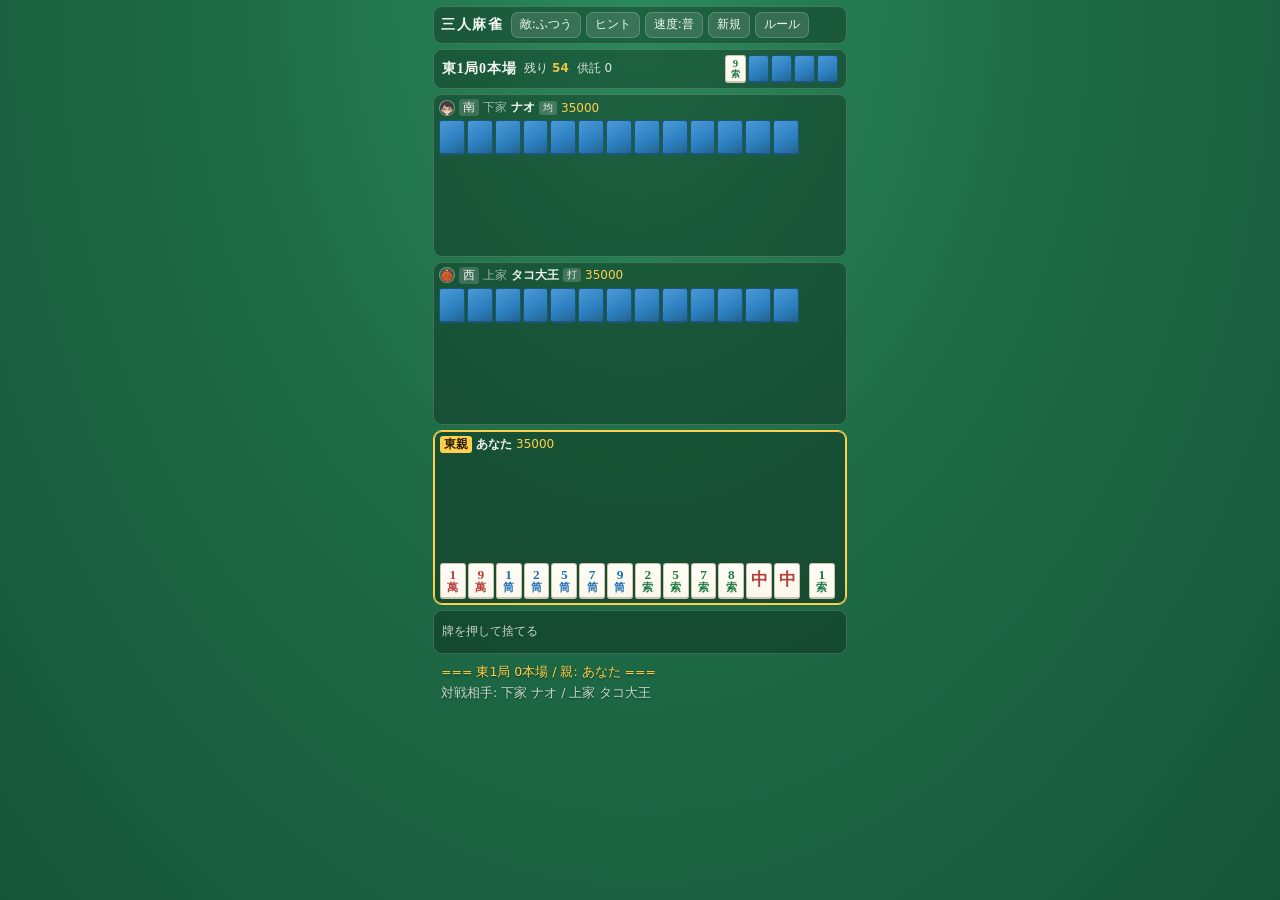
<file: app/index.html>
<!DOCTYPE html>
<html lang="ja">
<head>
<meta charset="utf-8">
<meta name="viewport" content="width=device-width, initial-scale=1, viewport-fit=cover">
<title>Reach on SANMA － 三人麻雀</title>
<meta name="description" content="ブラウザだけで遊べる軽量な三人麻雀（サンマ）。インストール不要・オフライン動作。">
<link rel="stylesheet" href="css/style.css">
<link rel="icon" href="data:image/svg+xml,<svg xmlns='http://www.w3.org/2000/svg' viewBox='0 0 32 32'><rect width='32' height='32' rx='6' fill='%231e6b46'/><text y='24' x='16' text-anchor='middle' font-size='20' fill='%23fbf7ec'>牌</text></svg>">
<link rel="canonical" href="https://pikaring.github.io/reach-on-sanma/app/">
</head>
<body>
<div id="app">
  <div class="topbar">
    <span class="title" data-act="title">三人麻雀</span>
    <button class="btn" data-act="difficulty">敵:ふつう</button>
    <button class="btn" data-act="hint">ヒント</button>
    <button class="btn" data-act="speed">速度:普</button>
    <button class="btn" data-act="new-game">新規</button>
    <button class="btn" data-act="rules">ルール</button>
  </div>

  <div class="infobar" id="infobar"></div>
  <div class="board" id="board"></div>
  <div id="self"></div>
  <div class="actions" id="actions"></div>
  <div class="log" id="log"></div>
</div>

<div class="overlay" id="overlay" hidden>
  <div class="sheet" id="sheet"></div>
</div>

<div class="overlay" id="rules-overlay" hidden>
  <div class="sheet">
    <h2>ルール</h2>
    <div class="detail">
      <b>基本</b><br>
      ・使用牌は 108 枚。萬子は <b>一萬と九萬のみ</b>（二〜八萬は抜き）。<br>
      ・赤ドラは赤五筒・赤五索が各 1 枚。<br>
      ・東風戦（東1〜東3局）、持ち点 35000 点、親の連荘あり。<br>
      ・誰かが飛んだ（0 点未満）時点で終了。
      <div class="divider"></div>
      <b>鳴き</b><br>
      ・<b>チーはなし</b>。ポン・カン（暗槓／加槓／大明槓）は可能。<br>
      ・<b>北は抜きドラ</b>。自分の番に「北抜き」で抜くと嶺上牌をツモり、1枚 1 翻のドラになります。<br>
      　抜かずに手牌で使ってもかまいませんが、その場合は客風なので役にはなりません。<br>
      ・抜いた北は搶槓の対象です（他家はその北でロンできます）。<br>
      ・ダブロンはなし（放銃者に近い方が優先＝頭ハネ）。
      <div class="divider"></div>
      <b>点数</b><br>
      ・ツモ損あり。子のツモは「親 2 : 子 1」の 3 倍取りです。<br>
      ・流局時のテンパイ料は 3000 点を分配（1人テンパイなら +3000 / -1500 ずつ）。<br>
      ・数え役満あり。切り上げ満貫はなし。<br>
      ・赤ドラは赤五筒・赤五索が各 1 枚（三麻に五萬は無いため 2 枚構成）。
      <div class="divider"></div>
      <b>対戦相手</b><br>
      猫街三部作の 6 人から 2 人が卓に着きます。「新規」で、あなたのキャラと対戦相手を選べます（選ばなかった席はおまかせ）。
      α速度・β打点・γ守備は打牌評価の重みです。
      <div id="char-list"></div>
      <div class="divider"></div>
      <b>操作</b><br>
      ・自分の番は手牌をクリックして打牌します。<br>
      ・リーチ後は自動でツモ切りします。ツモ和了・暗カン・北抜きができるときだけ手が止まります。<br>
      ・リーチはボタンを押してから、捨てる牌を選びます。<br>
      ・河の牌は、<b>下辺が金色のものが手出し</b>（手牌から選んで切った牌）、
      　無地がツモ切り（引いた牌をそのまま切った牌）です。<br>
      ・赤枠はリーチ宣言牌、薄くなっている牌は鳴かれた牌です。<br>
      ・「ヒント」を ON にするとシャンテン数と、待ちの残り枚数を表示します。<br>
      ・「敵」で CPU の腕前を やさしい／ふつう／つよい から選べます。
      　打ち筋（上のキャラクター）が「どう打ちたいか」、腕前が「それをどれだけ正確に実行できるか」です。<br>
      　CPU は自分の手牌と、河・副露・ドラ表示牌しか見ていません（他家の手牌や山は見ません）。
    </div>
    <div style="margin-top:12px;text-align:right">
      <button class="btn primary" data-act="close-rules">閉じる</button>
    </div>
  </div>
</div>

<script src="js/tiles.js"></script>
<script src="js/faces.js"></script>
<script src="js/hand.js"></script>
<script src="js/yaku.js"></script>
<script src="js/ai.js"></script>
<script src="js/game.js"></script>
<script src="js/ui.js"></script>
<script>
  document.addEventListener('click', function (e) {
    var btn = e.target.closest('[data-act]');
    if (!btn) return;
    var act = btn.getAttribute('data-act');
    if (act === 'rules') document.getElementById('rules-overlay').hidden = false;
    if (act === 'close-rules') document.getElementById('rules-overlay').hidden = true;
  });
  MJ.ui.init();
</script>
</body>
</html>
</file>
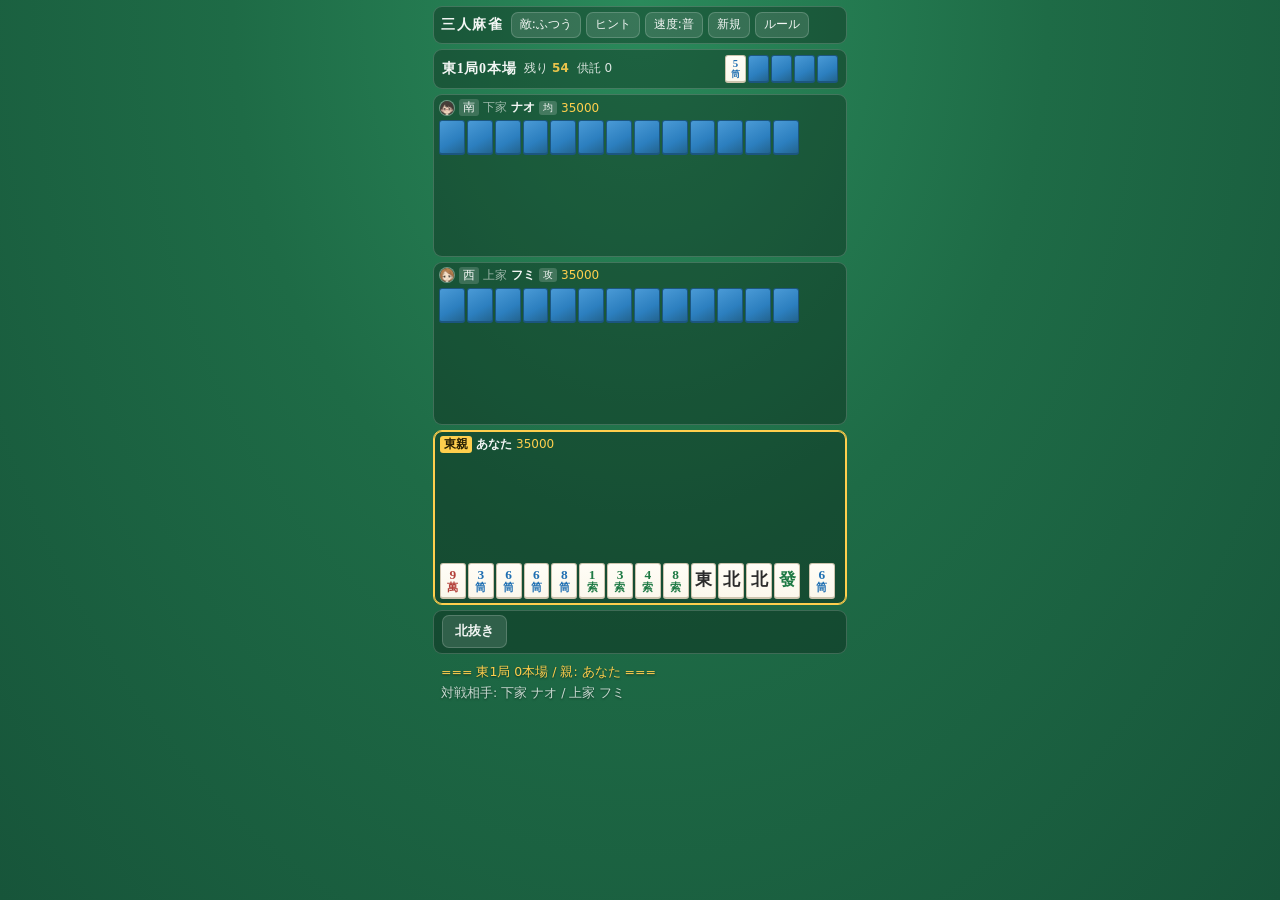
<file: app/standalone.html>
<!DOCTYPE html>
<html lang="ja">
<head>
<meta charset="utf-8">
<meta name="viewport" content="width=device-width, initial-scale=1, viewport-fit=cover">
<title>Reach on SANMA － 三人麻雀</title>
<meta name="description" content="ブラウザだけで遊べる軽量な三人麻雀（サンマ）。インストール不要・オフライン動作。">
<style>
/*
 * style.css
 *
 * iPhone Air（CSS ピクセルで 420 x 912）を基準にした固定レイアウト。
 * 捨て牌が増えても他の要素がずれないよう、各段の高さを内容ではなく
 * 牌のサイズから決めている。
 *
 *   上から  操作ボタン / 局情報 / 対面2人（手牌1段・副露1段・河2段）/
 *           自分の河2段 / 自分の副露1段 / 自分の手牌1段 / コマンド /
 *           ログ（余白を吸収。新しい行が上）
 *
 * ログを最下段に置くのは、iPhone の Safari で画面下のツールバーが盤面に重なっても、
 * 隠れるのが古いログだけで済むようにするため。
 */

:root {
  --felt: #1e6b46;
  --felt-dark: #17553a;
  --panel: rgba(0, 0, 0, .28);
  --line: rgba(255, 255, 255, .18);
  --tile-bg: #fbf7ec;
  --tile-edge: #cdc4ae;
  --tile-back: #2c7fbf;
  --man: #b3403a;
  --aka: #d81e28;
  --pin: #1f6fb2;
  --sou: #1f7a45;
  --honor: #2b2b2b;
  --accent: #ffcf4d;
  --danger: #e2564a;
  --text: #f3f6f4;
  --font-ui: "Hiragino Sans", "Hiragino Kaku Gothic ProN", "Noto Sans JP", "Yu Gothic", Meiryo, system-ui, sans-serif;
  --font-display: "Hiragino Mincho ProN", "Yu Mincho", "YuMincho", "Noto Serif JP", "Times New Roman", serif;

  /* 盤面の幅（iPhone Air は 420px）。牌の寸法はすべてここから決まる。
     上家・下家は縦に積んで全幅を使うので、河・副露・伏せ牌はすべて自分と同じ寸法。 */
  --app-w: min(100vw, 430px);

  --hand-w: min(30px, calc((var(--app-w) - 68px) / 14));   /* 手牌 14 枚が 1 段に収まる幅 */
  --hand-h: calc(var(--hand-w) * 1.36);
  --pond-w: min(21px, calc((var(--app-w) - 58px) / 12));   /* 河は 12 列 */
  --pond-h: calc(var(--pond-w) * 1.36);
  --mini-w: var(--pond-w);   /* 相手の河・副露も自分と同じ大きさ */
  --mini-h: var(--pond-h);
  --back-w: var(--hand-w);   /* 相手の伏せ牌も手牌と同じ大きさ */
  --back-h: var(--hand-h);

  --tile-w: var(--pond-w);
  --tile-h: var(--pond-h);
}

* { box-sizing: border-box; }

html, body {
  margin: 0;
  padding: 0;
  height: 100%;
  overflow: hidden;
  background: radial-gradient(ellipse at 50% 0%, #2a8a5b, var(--felt) 45%, var(--felt-dark));
  color: var(--text);
  font-family: var(--font-ui);
  -webkit-text-size-adjust: 100%;
  overscroll-behavior: none;
}

#app {
  width: 100%;
  max-width: 430px;
  height: 100dvh;
  margin: 0 auto;
  padding: 6px 8px calc(6px + env(safe-area-inset-bottom, 0px));
  /* 欄が出たり消えたりしても行の割り当てがずれないよう、縦並び（flex）にする */
  display: flex;
  flex-direction: column;
  gap: 5px;
  overflow: hidden;
}
#app > * { flex: none; }
#app > .log { flex: 1 1 0; }

/* ---- 上部の操作ボタン ---- */
.topbar {
  display: flex;
  align-items: center;
  gap: 5px;
  flex-wrap: wrap;
  background: var(--panel);
  border: 1px solid var(--line);
  border-radius: 9px;
  padding: 5px 7px;
}
.topbar .title {
  font-family: var(--font-display);
  font-weight: 700;
  font-size: 14px;
  letter-spacing: .12em;
  margin-right: 2px;
  cursor: default;
  user-select: none;
}
.topbar .title.open-mode { color: var(--accent); }
.topbar .title.open-mode::after { content: '◉'; font-size: 10px; margin-left: 3px; vertical-align: super; }
.btn {
  background: rgba(255, 255, 255, .12);
  border: 1px solid var(--line);
  color: var(--text);
  border-radius: 7px;
  padding: 4px 8px;
  font-size: 12px;
  font-family: inherit;
  line-height: 1.3;
  cursor: pointer;
  transition: background .12s;
  white-space: nowrap;
}
.btn:hover { background: rgba(255, 255, 255, .22); }
.btn:active { transform: translateY(1px); }
.btn:focus-visible { outline: 2px solid var(--accent); outline-offset: 2px; }
.btn.primary { background: var(--accent); color: #2b2205; border-color: transparent; font-weight: 700; }
.btn.primary:hover { background: #ffdd7a; }
.btn.warn { background: var(--danger); border-color: transparent; font-weight: 700; }
.btn:disabled { opacity: .4; cursor: default; }

/* ---- 局情報 ---- */
.infobar {
  display: flex;
  align-items: center;
  gap: 8px;
  background: var(--panel);
  border: 1px solid var(--line);
  border-radius: 9px;
  padding: 4px 8px;
  font-size: 12px;
  height: calc(var(--pond-h) + 12px);
  overflow: hidden;
}
.infobar .round {
  font-family: var(--font-display);
  font-size: 14px;
  font-weight: 700;
  letter-spacing: .05em;
  white-space: nowrap;
}
.infobar .stat { white-space: nowrap; font-variant-numeric: tabular-nums; opacity: .9; }
.infobar .stat b { color: var(--accent); }
.infobar .dora { margin-left: auto; display: flex; gap: 2px; align-items: center; }

/* ---- 対面 2 人（上から 下家 → 上家 → 自分 の順に手番が流れる） ---- */
.board { display: grid; grid-template-columns: 1fr; gap: 5px; }
.seat {
  background: var(--panel);
  border: 1px solid var(--line);
  border-radius: 9px;
  padding: 4px 5px;
  min-width: 0;
  display: flex;
  flex-direction: column;
  gap: 3px;
}
.seat.active { border-color: var(--accent); box-shadow: 0 0 0 1px var(--accent) inset; }
.seat-head {
  display: flex;
  align-items: center;
  gap: 4px;
  font-size: 12px;
  height: 17px;
  overflow: hidden;
  white-space: nowrap;
}
.seat-head .nm { font-weight: 700; }
.seat-head .pt { color: var(--accent); font-variant-numeric: tabular-nums; }
.seat-head .wind { background: rgba(255, 255, 255, .16); border-radius: 3px; padding: 0 4px; }
.seat-head .wind.dealer { background: var(--accent); color: #2b2205; font-weight: 700; }
.seat-head .riichi-mark { color: var(--danger); font-weight: 700; }
.seat-head .chip { background: rgba(255, 255, 255, .12); border-radius: 999px; padding: 0 7px; }
.seat-head .seat-label { opacity: .6; }
.seat-head .tag {
  background: rgba(255, 255, 255, .18);
  border-radius: 3px;
  padding: 0 4px;
  font-size: 10px;
}

/* 顔アイコン（席は小、結果の吹き出しは大） */
.face {
  width: 16px; height: 16px; flex: none;
  border-radius: 50%;
  object-fit: cover;
  background: rgba(255, 255, 255, .12);
  border: 1px solid rgba(255, 255, 255, .3);
}
.face.mid { width: 44px; height: 44px; }
.face.big { width: 76px; height: 76px; border: 2px solid var(--accent); }
.speech { display: flex; align-items: center; gap: 10px; margin: 4px 0 10px; }
.speech .bubble {
  position: relative;
  background: var(--tile-bg); color: var(--honor);
  border-radius: 12px; padding: 8px 11px;
  font-size: 13px; line-height: 1.55;
}
.speech .bubble::before {
  content: ''; position: absolute; left: -7px; top: 50%; margin-top: -7px;
  border: 7px solid transparent; border-left: 0; border-right-color: var(--tile-bg);
}
.speech .bubble b { display: block; font-size: 11px; color: var(--felt); }
.speech.lose .face.big { border-color: rgba(255, 255, 255, .35); }

/* 顔ぶれを選ぶ */
.pick-grid { display: grid; grid-template-columns: repeat(auto-fill, minmax(56px, 1fr)); gap: 6px; margin: 4px 0 12px; }
.pick {
  position: relative;
  display: flex; flex-direction: column; align-items: center; gap: 2px;
  background: rgba(255, 255, 255, .06);
  border: 1px solid var(--line);
  border-radius: 10px;
  padding: 6px 2px 5px;
  color: var(--text); font-family: inherit;
  cursor: pointer;
}
.pick.on { border-color: var(--accent); background: rgba(255, 207, 77, .16); box-shadow: 0 0 0 1px var(--accent) inset; }
.pick.off { opacity: .3; cursor: default; }
.pick .pn { font-size: 11px; font-weight: 700; white-space: nowrap; }
.pick .pt2 { font-size: 9.5px; opacity: .7; }
.pick .noface {
  width: 44px; height: 44px; border-radius: 50%;
  display: flex; align-items: center; justify-content: center;
  background: rgba(255, 255, 255, .12); font-size: 18px; font-weight: 700; opacity: .7;
}
.pick .order {
  position: absolute; top: 2px; right: 2px;
  background: var(--accent); color: #2b2205;
  border-radius: 4px; padding: 0 3px; font-size: 9.5px; font-weight: 700;
}
.pick-actions { display: flex; gap: 6px; justify-content: flex-end; flex-wrap: wrap; }

/* ルール画面のキャラクター一覧 */
.char { margin: 9px 0; display: flex; gap: 9px; align-items: center; }
.char-body { flex: 1; min-width: 0; }
.char-top { display: flex; align-items: center; gap: 6px; font-size: 14px; }
.char-top .tag { background: rgba(255, 255, 255, .18); border-radius: 3px; padding: 0 5px; font-size: 11px; }
.char-top .nums { margin-left: auto; font-size: 11.5px; opacity: .75; font-variant-numeric: tabular-nums; }
.char-desc { font-size: 12px; opacity: .85; line-height: 1.6; }

/* 段の高さは中身ではなく牌の寸法で決める（増減でずれないように） */
.row-back {
  display: flex;
  gap: 2px;
  height: calc(var(--back-h) + 1px);
  align-items: flex-end;
  overflow: hidden;
}
.row-exposed {
  display: flex;
  align-items: center;
  gap: 5px;
  height: calc(var(--mini-h) + 2px);
  overflow: hidden;
}
.meld { display: flex; gap: 1px; }
.kita { display: flex; align-items: center; gap: 1px; }
.kita .label { font-size: 9px; opacity: .7; margin-right: 1px; }

.pond-box {
  height: calc(var(--mini-h) * 2 + 3px);
  overflow-y: auto;
  overflow-x: hidden;
  scrollbar-width: none;
}
.pond-box::-webkit-scrollbar { display: none; }
.pond {
  display: grid;
  grid-template-columns: repeat(12, var(--mini-w));
  gap: 3px 2px;
  justify-content: center;
}
.pond .riichi-tile { outline: 2px solid var(--danger); outline-offset: -2px; }
/* ツモ切りの牌は牌面を沈ませる。明るいままの牌が手出し */
.pond .tsumogiri {
  background: linear-gradient(#ddd9cc, #c9c4b3);
  border-color: #ada693;
  box-shadow: inset 0 0 0 1px rgba(0, 0, 0, .05);
}

/* ---- ログ（余った高さを吸収する。卓の中央に直接刷る） ---- */
.log {
  padding: 2px 8px;
  font-size: 12.5px;
  line-height: 1.7;
  overflow-y: auto;
  font-variant-numeric: tabular-nums;
  min-height: 0;
  display: flex;
  flex-direction: column;
  justify-content: flex-start;
  scrollbar-width: none;
  text-shadow: 0 1px 2px rgba(0, 0, 0, .5);
}
.log::-webkit-scrollbar { display: none; }
.log div { opacity: .8; flex: none; }
.log div:first-child { opacity: 1; }
.log div.hl { color: var(--accent); }

/* ---- 自分 ---- */
.self {
  background: var(--panel);
  border: 1px solid var(--line);
  border-radius: 9px;
  padding: 5px 6px;
  display: flex;
  flex-direction: column;
  gap: 4px;
}
.self.active { border-color: var(--accent); box-shadow: 0 0 0 1px var(--accent) inset; }
.self .seat-head { font-size: 12px; height: 17px; }
.self .pond-box { height: calc(var(--pond-h) * 2 + 3px); }
.self .pond { grid-template-columns: repeat(12, var(--pond-w)); gap: 3px 2px; }
.self .row-exposed { height: calc(var(--pond-h) + 2px); }

.self-hand {
  display: flex;
  flex-wrap: nowrap;
  align-items: flex-end;
  gap: 2px;
  height: calc(var(--hand-h) + 8px);
  padding-top: 6px;
}
.self-hand .tile { --tile-w: var(--hand-w); --tile-h: var(--hand-h); cursor: default; }
.self-hand .tile.playable { cursor: pointer; }
.self-hand .tile.playable:hover { transform: translateY(-5px); box-shadow: 0 4px 10px rgba(0, 0, 0, .35); }
.self-hand .drawn { margin-left: 7px; }
.self-hand .tile.choice { outline: 2px solid var(--accent); outline-offset: -2px; }

/* ---- コマンド（最下段に固定） ---- */
.actions {
  display: flex;
  align-items: center;
  gap: 6px;
  flex-wrap: nowrap;
  height: 44px;
  overflow-x: auto;
  scrollbar-width: none;
  background: var(--panel);
  border: 1px solid var(--line);
  border-radius: 9px;
  padding: 4px 8px;
}
.actions::-webkit-scrollbar { display: none; }
.actions .btn { padding: 7px 12px; font-size: 13px; font-weight: 700; }
.actions .hint { font-size: 11.5px; opacity: .8; line-height: 1.3; white-space: nowrap; }

/* ---- 牌 ---- */
.tile {
  position: relative;
  display: inline-flex;
  flex-direction: column;
  align-items: center;
  justify-content: center;
  width: var(--tile-w);
  height: var(--tile-h);
  background: linear-gradient(#fffdf6, var(--tile-bg));
  border: 1px solid var(--tile-edge);
  border-bottom-width: 2px;
  border-radius: 3px;
  color: var(--honor);
  font-weight: 700;
  line-height: 1;
  user-select: none;
  flex: none;
  vertical-align: middle;
}
.tile .n { font-family: var(--font-display); font-size: calc(var(--tile-h) * .38); }
.tile .sl { font-size: calc(var(--tile-h) * .30); margin-top: 1px; }
.tile .z { font-family: var(--font-display); font-size: calc(var(--tile-h) * .48); }
.tile.m { color: var(--man); }
.tile.p { color: var(--pin); }
.tile.s { color: var(--sou); }
.tile.z-haku { color: #3a6ea8; }
.tile.z-hatsu { color: var(--sou); }
.tile.z-chun { color: var(--man); }
.tile.red { color: var(--aka); }
.tile.back {
  background: linear-gradient(150deg, #4a9ad6, var(--tile-back) 60%, #23648f);
  border-color: #1c5680;
}
/* 相手の手牌の位置に置く牌（伏せ牌と、裏技で公開したときの表牌の両方） */
.tile.hand-size { --tile-w: var(--back-w); --tile-h: var(--back-h); }
.tile.dim { opacity: .4; }
.tile.called { outline: 2px solid var(--accent); outline-offset: -2px; }

/* ---- 結果表示 ---- */
.overlay {
  position: fixed;
  inset: 0;
  background: rgba(0, 0, 0, .62);
  display: flex;
  align-items: center;
  justify-content: center;
  padding: 14px;
  z-index: 20;
}
.overlay[hidden] { display: none; }
.sheet {
  background: #14251d;
  border: 1px solid rgba(255, 255, 255, .22);
  border-radius: 13px;
  padding: 14px 16px;
  width: min(430px, 100%);
  max-height: 88dvh;
  overflow-y: auto;
  box-shadow: 0 18px 50px rgba(0, 0, 0, .5);
}
.sheet h2 {
  font-family: var(--font-display);
  margin: 0 0 6px;
  font-size: 20px;
  letter-spacing: .05em;
  text-wrap: balance;
}
.sheet .sub { font-size: 12px; opacity: .85; margin-bottom: 8px; }
.sheet .agari { display: flex; gap: 2px; flex-wrap: wrap; margin-bottom: 8px; align-items: flex-end; }
.sheet .agari .tile { --tile-w: var(--hand-w); --tile-h: var(--hand-h); }
.yaku-list { display: grid; grid-template-columns: 1fr auto; gap: 1px 12px; font-size: 12.5px; margin: 8px 0; }
.yaku-list .han { text-align: right; font-variant-numeric: tabular-nums; opacity: .85; }
.sheet .score {
  font-family: var(--font-display);
  font-size: 23px;
  font-weight: 700;
  letter-spacing: .04em;
  color: var(--accent);
  margin: 6px 0;
  font-variant-numeric: tabular-nums;
}
.sheet .detail { font-size: 12.5px; line-height: 1.75; font-variant-numeric: tabular-nums; }
.sheet .divider { height: 1px; background: rgba(255, 255, 255, .18); margin: 9px 0; }
.standings { font-size: 14px; line-height: 1.9; font-variant-numeric: tabular-nums; }
.standings .me { color: var(--accent); font-weight: 700; }

/* 縦に余裕がない端末では牌を段階的に小さくして、1 画面に収める */
@media (max-height: 800px) {
  :root {
    --hand-w: min(24px, calc((var(--app-w) - 68px) / 14));
    --pond-w: min(17px, calc((var(--app-w) - 58px) / 12));
  }
}
@media (max-height: 700px) {
  :root {
    --hand-w: min(21px, calc((var(--app-w) - 68px) / 14));
    --pond-w: min(14px, calc((var(--app-w) - 58px) / 12));
  }
  .log { font-size: 11px; }
}

@media (prefers-reduced-motion: reduce) {
  * { transition: none !important; }
  .self-hand .tile.playable:hover { transform: none; }
}
</style>
<link rel="icon" href="data:image/svg+xml,<svg xmlns='http://www.w3.org/2000/svg' viewBox='0 0 32 32'><rect width='32' height='32' rx='6' fill='%231e6b46'/><text y='24' x='16' text-anchor='middle' font-size='20' fill='%23fbf7ec'>牌</text></svg>">
<link rel="canonical" href="https://pikaring.github.io/reach-on-sanma/app/">
</head>
<body>
<div id="app">
  <div class="topbar">
    <span class="title" data-act="title">三人麻雀</span>
    <button class="btn" data-act="difficulty">敵:ふつう</button>
    <button class="btn" data-act="hint">ヒント</button>
    <button class="btn" data-act="speed">速度:普</button>
    <button class="btn" data-act="new-game">新規</button>
    <button class="btn" data-act="rules">ルール</button>
  </div>

  <div class="infobar" id="infobar"></div>
  <div class="board" id="board"></div>
  <div id="self"></div>
  <div class="actions" id="actions"></div>
  <div class="log" id="log"></div>
</div>

<div class="overlay" id="overlay" hidden>
  <div class="sheet" id="sheet"></div>
</div>

<div class="overlay" id="rules-overlay" hidden>
  <div class="sheet">
    <h2>ルール</h2>
    <div class="detail">
      <b>基本</b><br>
      ・使用牌は 108 枚。萬子は <b>一萬と九萬のみ</b>（二〜八萬は抜き）。<br>
      ・赤ドラは赤五筒・赤五索が各 1 枚。<br>
      ・東風戦（東1〜東3局）、持ち点 35000 点、親の連荘あり。<br>
      ・誰かが飛んだ（0 点未満）時点で終了。
      <div class="divider"></div>
      <b>鳴き</b><br>
      ・<b>チーはなし</b>。ポン・カン（暗槓／加槓／大明槓）は可能。<br>
      ・<b>北は抜きドラ</b>。自分の番に「北抜き」で抜くと嶺上牌をツモり、1枚 1 翻のドラになります。<br>
      　抜かずに手牌で使ってもかまいませんが、その場合は客風なので役にはなりません。<br>
      ・抜いた北は搶槓の対象です（他家はその北でロンできます）。<br>
      ・ダブロンはなし（放銃者に近い方が優先＝頭ハネ）。
      <div class="divider"></div>
      <b>点数</b><br>
      ・ツモ損あり。子のツモは「親 2 : 子 1」の 3 倍取りです。<br>
      ・流局時のテンパイ料は 3000 点を分配（1人テンパイなら +3000 / -1500 ずつ）。<br>
      ・数え役満あり。切り上げ満貫はなし。<br>
      ・赤ドラは赤五筒・赤五索が各 1 枚（三麻に五萬は無いため 2 枚構成）。
      <div class="divider"></div>
      <b>対戦相手</b><br>
      猫街三部作の 6 人から 2 人が卓に着きます。「新規」で、あなたのキャラと対戦相手を選べます（選ばなかった席はおまかせ）。
      α速度・β打点・γ守備は打牌評価の重みです。
      <div id="char-list"></div>
      <div class="divider"></div>
      <b>操作</b><br>
      ・自分の番は手牌をクリックして打牌します。<br>
      ・リーチ後は自動でツモ切りします。ツモ和了・暗カン・北抜きができるときだけ手が止まります。<br>
      ・リーチはボタンを押してから、捨てる牌を選びます。<br>
      ・河の牌は、<b>下辺が金色のものが手出し</b>（手牌から選んで切った牌）、
      　無地がツモ切り（引いた牌をそのまま切った牌）です。<br>
      ・赤枠はリーチ宣言牌、薄くなっている牌は鳴かれた牌です。<br>
      ・「ヒント」を ON にするとシャンテン数と、待ちの残り枚数を表示します。<br>
      ・「敵」で CPU の腕前を やさしい／ふつう／つよい から選べます。
      　打ち筋（上のキャラクター）が「どう打ちたいか」、腕前が「それをどれだけ正確に実行できるか」です。<br>
      　CPU は自分の手牌と、河・副露・ドラ表示牌しか見ていません（他家の手牌や山は見ません）。
    </div>
    <div style="margin-top:12px;text-align:right">
      <button class="btn primary" data-act="close-rules">閉じる</button>
    </div>
  </div>
</div>

<script>
/*
 * tiles.js - 牌の定義とユーティリティ
 *
 * 牌は 0-33 の整数 ID で表す（標準的な 34 種インデックス）。
 *   0- 8 : 一萬〜九萬
 *   9-17 : 一筒〜九筒
 *  18-26 : 一索〜九索
 *  27-33 : 東 南 西 北 白 發 中
 *
 * 三人麻雀では二萬〜八萬（ID 1-7）を使わないため、使用する種類は 27 種 108 枚。
 */
(function (global) {
  'use strict';

  var MJ = global.MJ || (global.MJ = {});

  var MAN = 0, PIN = 1, SOU = 2, HONOR = 3;

  // 三麻で使用する牌種（萬子は 1 と 9 のみ）
  var KINDS = [];
  KINDS.push(0, 8);
  for (var i = 9; i <= 26; i++) KINDS.push(i);
  for (var j = 27; j <= 33; j++) KINDS.push(j);

  var KIND_SET = {};
  KINDS.forEach(function (t) { KIND_SET[t] = true; });

  var HONOR_LABEL = ['東', '南', '西', '北', '白', '發', '中'];
  var SUIT_LABEL = ['萬', '筒', '索'];
  var NUM_LABEL = ['一', '二', '三', '四', '五', '六', '七', '八', '九'];

  function suitOf(t) { return t >= 27 ? HONOR : Math.floor(t / 9); }
  function numOf(t) { return t >= 27 ? t - 26 : (t % 9) + 1; }
  function isHonor(t) { return t >= 27; }
  function isWind(t) { return t >= 27 && t <= 30; }
  function isDragon(t) { return t >= 31 && t <= 33; }
  function isTerminal(t) { return t < 27 && (t % 9 === 0 || t % 9 === 8); }
  function isYaochu(t) { return isHonor(t) || isTerminal(t); }
  function isSimple(t) { return !isYaochu(t); }
  function isUsed(t) { return KIND_SET[t] === true; }

  /** 「1p」形式の短縮表記 */
  function tileCode(t) {
    if (isHonor(t)) return (t - 26) + 'z';
    return numOf(t) + ['m', 'p', 's'][suitOf(t)];
  }

  /** 「一筒」形式の日本語表記 */
  function tileName(t) {
    if (isHonor(t)) return HONOR_LABEL[t - 27];
    return NUM_LABEL[numOf(t) - 1] + SUIT_LABEL[suitOf(t)];
  }

  /** ドラ表示牌 -> ドラ。三麻では萬子は 1 <-> 9 で循環する。 */
  function doraFromIndicator(t) {
    if (t === 0) return 8;
    if (t === 8) return 0;
    if (t < 27) {
      var base = Math.floor(t / 9) * 9;
      return base + ((t - base + 1) % 9);
    }
    if (t <= 30) return 27 + ((t - 27 + 1) % 4); // 東南西北
    return 31 + ((t - 31 + 1) % 3);              // 白發中
  }

  /* ---- 牌インスタンス ---------------------------------------------------
   * 赤ドラを区別する必要があるので、山や手牌では {t, red, uid} を扱う。
   * 点数計算やシャンテン計算は t だけを見る。
   * -------------------------------------------------------------------- */
  var uidSeq = 0;

  function makeTile(t, red) {
    return { t: t, red: !!red, uid: ++uidSeq };
  }

  /** 108 枚の山を作る（赤五筒・赤五索を各 1 枚） */
  function buildWall(rng) {
    var wall = [];
    KINDS.forEach(function (t) {
      for (var n = 0; n < 4; n++) {
        var red = (n === 0) && (t === 13 || t === 22); // 5p / 5s の 1 枚目を赤に
        wall.push(makeTile(t, red));
      }
    });
    shuffle(wall, rng);
    return wall;
  }

  function shuffle(arr, rng) {
    var rand = rng || Math.random;
    for (var i = arr.length - 1; i > 0; i--) {
      var j = Math.floor(rand() * (i + 1));
      var tmp = arr[i]; arr[i] = arr[j]; arr[j] = tmp;
    }
    return arr;
  }

  /** 再現性のある乱数（テスト用にシードを固定できる） */
  function mulberry32(seed) {
    var a = seed >>> 0;
    return function () {
      a = (a + 0x6D2B79F5) >>> 0;
      var t = Math.imul(a ^ (a >>> 15), 1 | a);
      t = (t + Math.imul(t ^ (t >>> 7), 61 | t)) ^ t;
      return ((t ^ (t >>> 14)) >>> 0) / 4294967296;
    };
  }

  /** 牌配列 -> 34 要素のカウント配列 */
  function toCounts(tiles) {
    var c = new Array(34);
    for (var i = 0; i < 34; i++) c[i] = 0;
    for (var k = 0; k < tiles.length; k++) {
      c[typeof tiles[k] === 'number' ? tiles[k] : tiles[k].t]++;
    }
    return c;
  }

  /** 手牌のソート順（萬 -> 筒 -> 索 -> 字、赤は同じ数字の中で先） */
  function sortTiles(tiles) {
    tiles.sort(function (a, b) {
      if (a.t !== b.t) return a.t - b.t;
      return (b.red ? 1 : 0) - (a.red ? 1 : 0);
    });
    return tiles;
  }

  /** 「123p 55s 東東」のような文字列から牌 ID 配列を作る（テスト・デバッグ用） */
  function parse(str) {
    var out = [], buf = [];
    for (var i = 0; i < str.length; i++) {
      var ch = str[i];
      if (ch >= '1' && ch <= '9') { buf.push(+ch); continue; }
      var suit = 'mpsz'.indexOf(ch);
      if (suit < 0) { buf = buf.length ? buf : []; continue; }
      for (var k = 0; k < buf.length; k++) {
        out.push(suit === 3 ? 26 + buf[k] : suit * 9 + buf[k] - 1);
      }
      buf = [];
    }
    return out;
  }

  MJ.MAN = MAN; MJ.PIN = PIN; MJ.SOU = SOU; MJ.HONOR = HONOR;
  MJ.KINDS = KINDS;
  MJ.HONOR_LABEL = HONOR_LABEL;
  MJ.SUIT_LABEL = SUIT_LABEL;
  MJ.NUM_LABEL = NUM_LABEL;
  MJ.suitOf = suitOf;
  MJ.numOf = numOf;
  MJ.isHonor = isHonor;
  MJ.isWind = isWind;
  MJ.isDragon = isDragon;
  MJ.isTerminal = isTerminal;
  MJ.isYaochu = isYaochu;
  MJ.isSimple = isSimple;
  MJ.isUsed = isUsed;
  MJ.tileCode = tileCode;
  MJ.tileName = tileName;
  MJ.doraFromIndicator = doraFromIndicator;
  MJ.makeTile = makeTile;
  MJ.buildWall = buildWall;
  MJ.shuffle = shuffle;
  MJ.mulberry32 = mulberry32;
  MJ.toCounts = toCounts;
  MJ.sortTiles = sortTiles;
  MJ.parse = parse;
})(typeof window !== 'undefined' ? window : globalThis);
</script>
<script>
/*
 * faces.js - 登場人物の顔アイコン（tools/make_faces.py が生成。手で編集しない）
 *
 * 「街と、その白い壁」の立ち絵から顔のまわりを切り抜いたもの。
 * 1 ファイル版でも表示できるよう、画像は data URI で埋め込んである。
 */
(function (global) {
  'use strict';
  var NS = global.MJ || (global.MJ = {});
  NS.FACES = {
    nao: { normal: '[data-uri]', win: '[data-uri]', lose: '[data-uri]' },
    fumi: { normal: '[data-uri]', win: '[data-uri]', lose: '[data-uri]' },
    maki: { normal: '[data-uri]', win: '[data-uri]', lose: '[data-uri]' },
    chika: { normal: '[data-uri]', win: '[data-uri]', lose: '[data-uri]' },
    daiou: { normal: '[data-uri]', win: '[data-uri]', lose: '[data-uri]' },
    queen: { normal: '[data-uri]', win: '[data-uri]', lose: '[data-uri]' }
  };
})(typeof window !== 'undefined' ? window : globalThis);
</script>
<script>
/*
 * hand.js - シャンテン数・和了判定・待ち・受け入れ計算
 *
 * すべて 34 要素のカウント配列（counts）を入力に取る。
 * melds は「副露済みの面子数」（0-4）。
 */
(function (global) {
  'use strict';

  var MJ = global.MJ;
  var KINDS = MJ.KINDS;

  /* --- 一般形のシャンテン数 --------------------------------------------
   * 色ごとに「面子・搭子・対子の取り方」を全列挙してから合成する。
   * 色単位の結果は牌姿をキーにキャッシュされるので、
   * 打牌候補ごとに何度呼んでも実用上のコストはほぼ無い。
   *
   *   シャンテン = 8 - 2*面子 - (搭子+雀頭)   ブロック数は 5 が上限
   *   （雀頭が無い状態で 5 ブロックなら +1）
   * ------------------------------------------------------------------ */

  var MAX_SETS = 5;       // 面子 0-4
  var MAX_PARTS = 6;      // 搭子 0-5
  var OPT_SIZE = MAX_SETS * MAX_PARTS * 2;
  var suitCache = Object.create(null);

  function optIndex(sets, partials, hasPair) {
    return (sets * MAX_PARTS + partials) * 2 + hasPair;
  }

  /** 1 色分の取り方を列挙して 60 要素のビット表に詰める */
  function suitOptions(counts, base, len, isHonor) {
    var key = '';
    for (var k = 0; k < len; k++) key += counts[base + k];
    key += isHonor ? 'z' : 'n';
    var cached = suitCache[key];
    if (cached) return cached;

    var c = counts.slice(base, base + len);
    var table = new Uint8Array(OPT_SIZE);

    function record(sets, partials, pairs) {
      // 対子も「雀頭候補のブロック」として搭子と同じ枠で数え、
      // 雀頭が取れるかどうかだけを別フラグで持つ
      var s = Math.min(4, sets);
      var p = Math.min(MAX_PARTS - 1, partials + pairs);
      table[optIndex(s, p, pairs > 0 ? 1 : 0)] = 1;
    }

    function rec(i, sets, partials, pairs) {
      while (i < len && c[i] <= 0) i++;
      if (i >= len) { record(sets, partials, pairs); return; }
      if (sets + partials + pairs >= 5) { record(sets, partials, pairs); return; }

      if (c[i] >= 3) { c[i] -= 3; rec(i, sets + 1, partials, pairs); c[i] += 3; }
      if (!isHonor && i <= len - 3 && c[i + 1] > 0 && c[i + 2] > 0) {
        c[i]--; c[i + 1]--; c[i + 2]--;
        rec(i, sets + 1, partials, pairs);
        c[i]++; c[i + 1]++; c[i + 2]++;
      }
      if (c[i] >= 2) { c[i] -= 2; rec(i, sets, partials, pairs + 1); c[i] += 2; }
      if (!isHonor && i <= len - 2 && c[i + 1] > 0) {
        c[i]--; c[i + 1]--; rec(i, sets, partials + 1, pairs); c[i]++; c[i + 1]++;
      }
      if (!isHonor && i <= len - 3 && c[i + 2] > 0) {
        c[i]--; c[i + 2]--; rec(i, sets, partials + 1, pairs); c[i]++; c[i + 2]++;
      }
      c[i]--; rec(i, sets, partials, pairs); c[i]++;
    }

    rec(0, 0, 0, 0);

    // 実際に使う組み合わせだけを配列に落としておく
    var list = [];
    for (var idx = 0; idx < OPT_SIZE; idx++) {
      if (!table[idx]) continue;
      var pr = idx % 2;
      var rest = (idx - pr) / 2;
      list.push([Math.floor(rest / MAX_PARTS), rest % MAX_PARTS, pr]);
    }
    suitCache[key] = list;
    return list;
  }

  function mergeOptions(a, b) {
    var table = new Uint8Array(OPT_SIZE);
    var list = [];
    for (var i = 0; i < a.length; i++) {
      for (var j = 0; j < b.length; j++) {
        var sets = Math.min(4, a[i][0] + b[j][0]);
        var hasPair = (a[i][2] || b[j][2]) ? 1 : 0;
        var parts = Math.min(MAX_PARTS - 1, a[i][1] + b[j][1]);
        var idx = optIndex(sets, parts, hasPair);
        if (table[idx]) continue;
        table[idx] = 1;
        list.push([sets, parts, hasPair]);
      }
    }
    return list;
  }

  function shantenStandard(counts, melds) {
    melds = melds || 0;
    var opts = suitOptions(counts, 0, 9, false);
    opts = mergeOptions(opts, suitOptions(counts, 9, 9, false));
    opts = mergeOptions(opts, suitOptions(counts, 18, 9, false));
    opts = mergeOptions(opts, suitOptions(counts, 27, 7, true));

    var best = 8;
    for (var i = 0; i < opts.length; i++) {
      var s = Math.min(4, opts[i][0] + melds);
      var p = Math.min(opts[i][1], 5 - s);
      var sh = 8 - 2 * s - p;
      if (!opts[i][2] && s + p === 5) sh += 1;
      if (sh < best) best = sh;
    }
    return best;
  }

  /** 七対子のシャンテン数（門前限定） */
  function shantenChiitoi(counts) {
    var pairs = 0, kinds = 0;
    for (var i = 0; i < 34; i++) {
      if (counts[i] > 0) kinds++;
      if (counts[i] >= 2) pairs++;
    }
    return 6 - pairs + Math.max(0, 7 - kinds);
  }

  /** 国士無双のシャンテン数（門前限定） */
  function shantenKokushi(counts) {
    var kinds = 0, hasPair = false;
    for (var k = 0; k < KINDS.length; k++) {
      var t = KINDS[k];
      if (!MJ.isYaochu(t)) continue;
      if (counts[t] > 0) kinds++;
      if (counts[t] >= 2) hasPair = true;
    }
    return 13 - kinds - (hasPair ? 1 : 0);
  }

  /** 総合シャンテン数（-1 = 和了） */
  function shanten(counts, melds) {
    melds = melds || 0;
    var best = shantenStandard(counts, melds);
    if (melds === 0) {
      best = Math.min(best, shantenChiitoi(counts), shantenKokushi(counts));
    }
    return best;
  }

  /* --- 和了判定 -------------------------------------------------------- */

  /** 一般形（面子手）で和了しているか */
  function isCompleteStandard(counts, melds) {
    return decompose(counts).length > 0 && countTiles(counts) === (4 - (melds || 0)) * 3 + 2;
  }

  function countTiles(counts) {
    var n = 0;
    for (var i = 0; i < 34; i++) n += counts[i];
    return n;
  }

  function isChiitoi(counts) {
    var pairs = 0;
    for (var i = 0; i < 34; i++) {
      if (counts[i] === 0) continue;
      if (counts[i] !== 2) return false;
      pairs++;
    }
    return pairs === 7;
  }

  function isKokushi(counts) {
    var kinds = 0, pair = 0, total = 0;
    for (var i = 0; i < 34; i++) {
      if (counts[i] === 0) continue;
      if (!MJ.isYaochu(i)) return false;
      kinds++; total += counts[i];
      if (counts[i] === 2) pair++;
      else if (counts[i] !== 1) return false;
    }
    return kinds === 13 && pair === 1 && total === 14;
  }

  function isAgari(counts, melds) {
    melds = melds || 0;
    if (melds === 0 && (isChiitoi(counts) || isKokushi(counts))) return true;
    return decompose(counts).length > 0;
  }

  /* --- 面子分解（点数計算用） ------------------------------------------
   * 返り値: [{ sets: [{type:'run'|'triplet', tile}], pair: tileId }, ...]
   * 手牌（副露を除く）がちょうど n*3+2 枚のときのみ分解が成立する。
   * ------------------------------------------------------------------ */
  function decompose(counts) {
    var c = counts.slice();
    var results = [];
    var sets = [];

    function rec(i, pair) {
      while (i < 34 && c[i] <= 0) i++;
      if (i >= 34) {
        if (pair >= 0) results.push({ sets: sets.slice(), pair: pair });
        return;
      }
      var num = i < 27 ? i % 9 : -1;
      if (pair < 0 && c[i] >= 2) {
        c[i] -= 2; rec(i, i); c[i] += 2;
      }
      if (c[i] >= 3) {
        c[i] -= 3; sets.push({ type: 'triplet', tile: i }); rec(i, pair); sets.pop(); c[i] += 3;
      }
      if (num >= 0 && num <= 6 && c[i + 1] > 0 && c[i + 2] > 0) {
        c[i]--; c[i + 1]--; c[i + 2]--;
        sets.push({ type: 'run', tile: i }); rec(i, pair); sets.pop();
        c[i]++; c[i + 1]++; c[i + 2]++;
      }
    }

    var total = countTiles(counts);
    if (total % 3 !== 2) return [];
    rec(0, -1);
    return results;
  }

  /* --- 待ち・受け入れ -------------------------------------------------- */

  /** テンパイ時の和了牌一覧（counts は 13 枚相当、melds は副露面子数） */
  function waits(counts, melds) {
    var out = [];
    for (var k = 0; k < KINDS.length; k++) {
      var t = KINDS[k];
      if (counts[t] >= 4) continue;
      counts[t]++;
      if (isAgari(counts, melds)) out.push(t);
      counts[t]--;
    }
    return out;
  }

  function isTenpai(counts, melds) {
    return shanten(counts, melds) === 0;
  }

  /** シャンテン数が進む牌の一覧 */
  function ukeire(counts, melds) {
    var cur = shanten(counts, melds);
    var out = [];
    for (var k = 0; k < KINDS.length; k++) {
      var t = KINDS[k];
      if (counts[t] >= 4) continue;
      counts[t]++;
      if (shanten(counts, melds) < cur) out.push(t);
      counts[t]--;
    }
    return out;
  }

  MJ.shanten = shanten;
  MJ.shantenStandard = shantenStandard;
  MJ.shantenChiitoi = shantenChiitoi;
  MJ.shantenKokushi = shantenKokushi;
  MJ.isAgari = isAgari;
  MJ.isChiitoi = isChiitoi;
  MJ.isKokushi = isKokushi;
  MJ.isCompleteStandard = isCompleteStandard;
  MJ.decompose = decompose;
  MJ.waits = waits;
  MJ.isTenpai = isTenpai;
  MJ.ukeire = ukeire;
  MJ.countTiles = countTiles;
})(typeof window !== 'undefined' ? window : globalThis);
</script>
<script>
/*
 * yaku.js - 役判定・符計算・点数計算
 *
 * evaluate(ctx) を呼ぶと、最も高得点になる面子分解を選んで結果を返す。
 *
 * ctx = {
 *   concealed:  34要素カウント配列（和了牌を含む純手牌）
 *   melds:      [{type:'pon'|'minkan'|'kakan'|'ankan', tile}]
 *   winTile:    和了牌 ID
 *   isTsumo, isRiichi, isDoubleRiichi, isIppatsu,
 *   isRinshan, isChankan, isHaitei, isHoutei, isTenhou, isChiihou,
 *   seatWind:   自風の牌 ID (27-29)
 *   roundWind:  場風の牌 ID (27-)
 *   doraIndicators: [牌ID], uraIndicators: [牌ID], redCount: 赤ドラ枚数
 *   kitaCount:  抜いた北の枚数（1枚1翻のドラ）
 * }
 */
(function (global) {
  'use strict';

  var MJ = global.MJ;

  function isMenzen(melds) {
    for (var i = 0; i < melds.length; i++) {
      if (melds[i].type !== 'ankan') return false;
    }
    return true;
  }

  /** 副露を含めた全体のカウント配列 */
  function fullCounts(ctx) {
    var c = ctx.concealed.slice();
    ctx.melds.forEach(function (m) {
      var n = m.type === 'pon' ? 3 : 4;
      if (m.type === 'pon') { c[m.tile] += 3; }
      else if (m.type === 'run') { c[m.tile]++; c[m.tile + 1]++; c[m.tile + 2]++; }
      else { c[m.tile] += 4; }
      return n;
    });
    return c;
  }

  /* --- 役満 ------------------------------------------------------------ */
  function checkYakuman(ctx, all) {
    var out = [];
    var menzen = isMenzen(ctx.melds);
    var concealed = ctx.concealed;

    if (menzen && MJ.isKokushi(concealed)) {
      // 13面待ちなら和了前が全種 1 枚ずつ
      var pre = concealed.slice(); pre[ctx.winTile]--;
      var thirteen = true;
      for (var i = 0; i < 34; i++) if (pre[i] > 1) thirteen = false;
      out.push({ name: thirteen ? '国士無双十三面' : '国士無双', han: thirteen ? 26 : 13, yakuman: thirteen ? 2 : 1 });
      return out;
    }

    var dragons = [31, 32, 33].filter(function (t) { return all[t] >= 3; }).length;
    if (dragons === 3) out.push({ name: '大三元', han: 13, yakuman: 1 });

    var winds = [27, 28, 29, 30];
    var windTriplets = winds.filter(function (t) { return all[t] >= 3; }).length;
    var windPairs = winds.filter(function (t) { return all[t] === 2; }).length;
    if (windTriplets === 4) out.push({ name: '大四喜', han: 26, yakuman: 2 });
    else if (windTriplets === 3 && windPairs === 1) out.push({ name: '小四喜', han: 13, yakuman: 1 });

    var allHonor = true, allTerminal = true, allGreen = true;
    var GREEN = { 19: 1, 20: 1, 21: 1, 23: 1, 25: 1, 32: 1 }; // 2s3s4s6s8s發
    for (var t = 0; t < 34; t++) {
      if (all[t] === 0) continue;
      if (!MJ.isHonor(t)) allHonor = false;
      if (!MJ.isTerminal(t)) allTerminal = false;
      if (!GREEN[t]) allGreen = false;
    }
    if (allHonor) out.push({ name: '字一色', han: 13, yakuman: 1 });
    if (allTerminal) out.push({ name: '清老頭', han: 13, yakuman: 1 });
    if (allGreen) out.push({ name: '緑一色', han: 13, yakuman: 1 });

    var kans = ctx.melds.filter(function (m) { return m.type !== 'pon'; }).length;
    if (kans === 4) out.push({ name: '四槓子', han: 13, yakuman: 1 });

    // 四暗刻（暗刻 4 つ。ロンで完成した刻子は明刻扱い）
    var ankanCount = ctx.melds.filter(function (m) { return m.type === 'ankan'; }).length;
    var decs = MJ.decompose(concealed);
    for (var d = 0; d < decs.length; d++) {
      var dec = decs[d];
      var ankou = ankanCount;
      var isTanki = dec.pair === ctx.winTile;
      var ok = true;
      for (var s = 0; s < dec.sets.length; s++) {
        var set = dec.sets[s];
        if (set.type !== 'triplet') { ok = false; break; }
        if (!ctx.isTsumo && set.tile === ctx.winTile && !isTanki) continue; // 明刻
        ankou++;
      }
      if (ok && menzen && ankou === 4) {
        if (isTanki) out.push({ name: '四暗刻単騎', han: 26, yakuman: 2 });
        else out.push({ name: '四暗刻', han: 13, yakuman: 1 });
        break;
      }
    }

    if (ctx.isTenhou) out.push({ name: '天和', han: 13, yakuman: 1 });
    if (ctx.isChiihou) out.push({ name: '地和', han: 13, yakuman: 1 });

    return out;
  }

  /* --- 待ちの形 -------------------------------------------------------- */
  function waitKinds(dec, winTile) {
    var out = [];
    if (dec.pair === winTile) out.push({ kind: 'tanki', block: -1 });
    for (var i = 0; i < dec.sets.length; i++) {
      var s = dec.sets[i];
      if (s.type === 'triplet') {
        if (s.tile === winTile) out.push({ kind: 'shanpon', block: i });
      } else {
        var n = winTile - s.tile;
        if (n < 0 || n > 2) continue;
        if (n === 1) out.push({ kind: 'kanchan', block: i });
        else {
          var num = s.tile % 9 + 1; // 順子の開始数字
          var penchan = (num === 1 && n === 2) || (num === 7 && n === 0);
          out.push({ kind: penchan ? 'penchan' : 'ryanmen', block: i });
        }
      }
    }
    if (out.length === 0) out.push({ kind: 'tanki', block: -1 });
    return out;
  }

  /* --- 符計算 ---------------------------------------------------------- */
  function calcFu(ctx, dec, wait, hasPinfu) {
    var menzen = isMenzen(ctx.melds);
    if (hasPinfu) return ctx.isTsumo ? 20 : 30;

    var fu = 20;
    if (menzen && !ctx.isTsumo) fu += 10;
    if (ctx.isTsumo) fu += 2;

    dec.sets.forEach(function (s, i) {
      if (s.type !== 'triplet') return;
      var open = !ctx.isTsumo && wait.kind === 'shanpon' && wait.block === i;
      var base = MJ.isYaochu(s.tile) ? 8 : 4;
      fu += open ? base / 2 : base;
    });

    ctx.melds.forEach(function (m) {
      var yaochu = MJ.isYaochu(m.tile);
      if (m.type === 'pon') fu += yaochu ? 4 : 2;
      else if (m.type === 'ankan') fu += yaochu ? 32 : 16;
      else fu += yaochu ? 16 : 8; // 明槓・加槓
    });

    // 雀頭（役牌）
    var p = dec.pair;
    if (MJ.isDragon(p)) fu += 2;
    if (p === ctx.seatWind) fu += 2;
    if (p === ctx.roundWind) fu += 2;

    if (wait.kind === 'kanchan' || wait.kind === 'penchan' || wait.kind === 'tanki') fu += 2;

    // 食い平和形は 30 符
    if (!menzen && fu === 20) fu = 30;

    return Math.ceil(fu / 10) * 10;
  }

  /* --- 通常役 ---------------------------------------------------------- */
  function checkYaku(ctx, dec, wait, all) {
    var menzen = isMenzen(ctx.melds);
    var yaku = [];
    var add = function (name, han) { yaku.push({ name: name, han: han }); };

    // 全ブロック（副露込み）を一覧化
    var blocks = dec.sets.map(function (s) {
      return { type: s.type, tile: s.tile, open: false, kan: false };
    });
    ctx.melds.forEach(function (m) {
      blocks.push({
        type: 'triplet', tile: m.tile,
        open: m.type !== 'ankan', kan: m.type !== 'pon'
      });
    });

    if (ctx.isRiichi) add(ctx.isDoubleRiichi ? 'ダブル立直' : '立直', ctx.isDoubleRiichi ? 2 : 1);
    if (ctx.isIppatsu) add('一発', 1);
    if (ctx.isTsumo && menzen) add('門前清自摸和', 1);
    if (ctx.isRinshan) add('嶺上開花', 1);
    if (ctx.isChankan) add('槍槓', 1);
    if (ctx.isHaitei) add('海底摸月', 1);
    if (ctx.isHoutei) add('河底撈魚', 1);

    // 平和
    var allRuns = blocks.every(function (b) { return b.type === 'run'; });
    var pairYakuhai = MJ.isDragon(dec.pair) || dec.pair === ctx.seatWind || dec.pair === ctx.roundWind;
    var pinfu = menzen && allRuns && !pairYakuhai && wait.kind === 'ryanmen';
    if (pinfu) add('平和', 1);

    // 断幺九
    var tanyao = true;
    for (var t = 0; t < 34; t++) if (all[t] > 0 && MJ.isYaochu(t)) { tanyao = false; break; }
    if (tanyao) add('断幺九', 1);

    // 役牌
    [31, 32, 33].forEach(function (d) {
      if (all[d] >= 3) add({ 31: '役牌 白', 32: '役牌 發', 33: '役牌 中' }[d], 1);
    });
    if (all[ctx.seatWind] >= 3) add('自風 ' + MJ.tileName(ctx.seatWind), 1);
    if (all[ctx.roundWind] >= 3) add('場風 ' + MJ.tileName(ctx.roundWind), 1);

    // 一盃口・二盃口
    if (menzen) {
      var runCount = {};
      dec.sets.forEach(function (s) {
        if (s.type === 'run') runCount[s.tile] = (runCount[s.tile] || 0) + 1;
      });
      var iipeiko = 0;
      Object.keys(runCount).forEach(function (k) { iipeiko += Math.floor(runCount[k] / 2); });
      if (iipeiko >= 2) add('二盃口', 3);
      else if (iipeiko === 1) add('一盃口', 1);
    }

    // 三色同順（三麻では萬子の 2-8 が無いため実質成立しない）
    var runStarts = {};
    blocks.forEach(function (b) {
      if (b.type !== 'run') return;
      var n = b.tile % 9, s = Math.floor(b.tile / 9);
      (runStarts[n] = runStarts[n] || {})[s] = true;
    });
    var sanshoku = Object.keys(runStarts).some(function (n) {
      return runStarts[n][0] && runStarts[n][1] && runStarts[n][2];
    });
    if (sanshoku) add('三色同順', menzen ? 2 : 1);

    // 三色同刻
    var tripNums = {};
    blocks.forEach(function (b) {
      if (b.type !== 'triplet' || b.tile >= 27) return;
      var n = b.tile % 9, s = Math.floor(b.tile / 9);
      (tripNums[n] = tripNums[n] || {})[s] = true;
    });
    if (Object.keys(tripNums).some(function (n) {
      return tripNums[n][0] && tripNums[n][1] && tripNums[n][2];
    })) add('三色同刻', 2);

    // 一気通貫
    for (var suit = 0; suit < 3; suit++) {
      var base = suit * 9;
      var has = [0, 3, 6].every(function (off) {
        return blocks.some(function (b) { return b.type === 'run' && b.tile === base + off; });
      });
      if (has) { add('一気通貫', menzen ? 2 : 1); break; }
    }

    // 対々和・三暗刻・三槓子
    var allTriplets = blocks.every(function (b) { return b.type === 'triplet'; });
    if (allTriplets) add('対々和', 2);

    var ankou = 0;
    dec.sets.forEach(function (s, i) {
      if (s.type !== 'triplet') return;
      if (!ctx.isTsumo && wait.kind === 'shanpon' && wait.block === i) return;
      ankou++;
    });
    ctx.melds.forEach(function (m) { if (m.type === 'ankan') ankou++; });
    if (ankou >= 3) add('三暗刻', 2);

    var kanCount = ctx.melds.filter(function (m) { return m.type !== 'pon'; }).length;
    if (kanCount === 3) add('三槓子', 2);

    // 小三元
    var dragonTriplets = [31, 32, 33].filter(function (d) { return all[d] >= 3; }).length;
    if (dragonTriplets === 2 && [31, 32, 33].some(function (d) { return all[d] === 2; })) {
      add('小三元', 2);
    }

    // 混老頭・混全帯幺九・純全帯幺九
    var allYaochuTiles = true;
    for (var y = 0; y < 34; y++) if (all[y] > 0 && !MJ.isYaochu(y)) { allYaochuTiles = false; break; }
    if (allYaochuTiles) {
      add('混老頭', 2);
    } else {
      var chantaOK = blocks.every(function (b) {
        if (b.type === 'triplet') return MJ.isYaochu(b.tile);
        var n = b.tile % 9;
        return n === 0 || n === 6;
      }) && MJ.isYaochu(dec.pair);
      if (chantaOK) {
        var hasHonor = blocks.some(function (b) { return b.tile >= 27; }) || dec.pair >= 27;
        if (hasHonor) add('混全帯幺九', menzen ? 2 : 1);
        else add('純全帯幺九', menzen ? 3 : 2);
      }
    }

    // 混一色・清一色
    var suits = {}, honor = false;
    for (var z = 0; z < 34; z++) {
      if (all[z] === 0) continue;
      if (z >= 27) honor = true; else suits[Math.floor(z / 9)] = true;
    }
    var suitCount = Object.keys(suits).length;
    if (suitCount === 1 && !honor) add('清一色', menzen ? 6 : 5);
    else if (suitCount === 1 && honor) add('混一色', menzen ? 3 : 2);
    else if (suitCount === 0 && honor) add('混一色', menzen ? 3 : 2);

    return { yaku: yaku, pinfu: pinfu };
  }

  /* --- ドラ ------------------------------------------------------------ */
  function countDora(ctx, all) {
    var out = [];
    var n = 0;
    (ctx.doraIndicators || []).forEach(function (ind) {
      n += all[MJ.doraFromIndicator(ind)];
    });
    if (n > 0) out.push({ name: 'ドラ', han: n, isDora: true });
    if (ctx.redCount > 0) out.push({ name: '赤ドラ', han: ctx.redCount, isDora: true });
    if (ctx.kitaCount > 0) out.push({ name: '抜きドラ', han: ctx.kitaCount, isDora: true });
    if (ctx.isRiichi) {
      var u = 0;
      (ctx.uraIndicators || []).forEach(function (ind) {
        u += all[MJ.doraFromIndicator(ind)];
      });
      if (u > 0) out.push({ name: '裏ドラ', han: u, isDora: true });
    }
    return out;
  }

  /* --- 点数 ------------------------------------------------------------ */
  function basePoints(han, fu, yakumanCount) {
    if (yakumanCount > 0) return 8000 * yakumanCount;
    if (han >= 13) return 8000;   // 数え役満
    if (han >= 11) return 6000;   // 三倍満
    if (han >= 8) return 4000;    // 倍満
    if (han >= 6) return 3000;    // 跳満
    if (han >= 5) return 2000;    // 満貫
    return Math.min(2000, fu * Math.pow(2, 2 + han));
  }

  function limitName(han, fu, yakumanCount) {
    if (yakumanCount >= 2) return yakumanCount + '倍役満';
    if (yakumanCount === 1) return '役満';
    if (han >= 13) return '数え役満';
    if (han >= 11) return '三倍満';
    if (han >= 8) return '倍満';
    if (han >= 6) return '跳満';
    if (han >= 5) return '満貫';
    if (fu * Math.pow(2, 2 + han) >= 2000) return '満貫';
    return '';
  }

  /** メイン: 最も高い点数になる解釈を返す */
  function evaluate(ctx) {
    ctx.melds = ctx.melds || [];
    ctx.doraIndicators = ctx.doraIndicators || [];
    ctx.uraIndicators = ctx.uraIndicators || [];
    ctx.redCount = ctx.redCount || 0;
    ctx.kitaCount = ctx.kitaCount || 0;

    var all = fullCounts(ctx);
    var menzen = isMenzen(ctx.melds);
    var doraYaku = countDora(ctx, all);

    // 役満
    var ym = checkYakuman(ctx, all);
    if (ym.length > 0) {
      var count = ym.reduce(function (a, y) { return a + (y.yakuman || 1); }, 0);
      return {
        valid: true, yaku: ym, han: count * 13, fu: 0,
        base: basePoints(0, 0, count), yakumanCount: count,
        limit: limitName(0, 0, count)
      };
    }

    var candidates = [];

    // 七対子
    if (menzen && MJ.isChiitoi(ctx.concealed)) {
      var cy = [{ name: '七対子', han: 2 }];
      if (ctx.isRiichi) cy.unshift({ name: ctx.isDoubleRiichi ? 'ダブル立直' : '立直', han: ctx.isDoubleRiichi ? 2 : 1 });
      if (ctx.isIppatsu) cy.push({ name: '一発', han: 1 });
      if (ctx.isTsumo) cy.push({ name: '門前清自摸和', han: 1 });
      if (ctx.isHaitei) cy.push({ name: '海底摸月', han: 1 });
      if (ctx.isHoutei) cy.push({ name: '河底撈魚', han: 1 });
      var tanyao7 = true, suits7 = {}, honor7 = false;
      for (var i7 = 0; i7 < 34; i7++) {
        if (all[i7] === 0) continue;
        if (MJ.isYaochu(i7)) tanyao7 = false;
        if (i7 >= 27) honor7 = true; else suits7[Math.floor(i7 / 9)] = true;
      }
      if (tanyao7) cy.push({ name: '断幺九', han: 1 });
      var sc7 = Object.keys(suits7).length;
      if (sc7 === 1 && !honor7) cy.push({ name: '清一色', han: 6 });
      else if (sc7 <= 1 && honor7) cy.push({ name: '混一色', han: 3 });
      var allY7 = true;
      for (var j7 = 0; j7 < 34; j7++) if (all[j7] > 0 && !MJ.isYaochu(j7)) { allY7 = false; break; }
      if (allY7) cy.push({ name: '混老頭', han: 2 });
      candidates.push(makeResult(cy, doraYaku, 25));
    }

    // 一般形
    var decs = MJ.decompose(ctx.concealed);
    decs.forEach(function (dec) {
      waitKinds(dec, ctx.winTile).forEach(function (wait) {
        var r = checkYaku(ctx, dec, wait, all);
        var fu = calcFu(ctx, dec, wait, r.pinfu);
        candidates.push(makeResult(r.yaku, doraYaku, fu));
      });
    });

    if (candidates.length === 0) {
      return { valid: false, yaku: [], han: 0, fu: 0, base: 0, yakumanCount: 0, limit: '' };
    }

    candidates.sort(function (a, b) {
      if (b.base !== a.base) return b.base - a.base;
      if (b.han !== a.han) return b.han - a.han;
      return b.fu - a.fu;
    });
    return candidates[0];
  }

  function makeResult(yakuList, doraYaku, fu) {
    var hasRealYaku = yakuList.length > 0;
    var yaku = yakuList.concat(doraYaku);
    var han = yaku.reduce(function (a, y) { return a + y.han; }, 0);
    return {
      valid: hasRealYaku,
      yaku: yaku,
      han: han,
      fu: fu,
      base: hasRealYaku ? basePoints(han, fu, 0) : 0,
      yakumanCount: 0,
      limit: hasRealYaku ? limitName(han, fu, 0) : ''
    };
  }

  /** 和了点の支払い計算（三人麻雀・ツモ損あり）
   *  isDealer: 和了者が親か
   *  戻り値: {total, fromEach:{dealer, ko}, fromRon}
   */
  function payments(base, isDealer, isTsumo) {
    if (isTsumo) {
      if (isDealer) {
        var each = ceil100(base * 2);
        return { total: each * 2, each: each, dealerPay: each, koPay: each };
      }
      var dealerPay = ceil100(base * 2), koPay = ceil100(base);
      return { total: dealerPay + koPay, dealerPay: dealerPay, koPay: koPay };
    }
    var ron = ceil100(base * (isDealer ? 6 : 4));
    return { total: ron, ron: ron };
  }

  function ceil100(n) { return Math.ceil(n / 100) * 100; }

  MJ.evaluate = evaluate;
  MJ.basePoints = basePoints;
  MJ.payments = payments;
  MJ.isMenzen = isMenzen;
  MJ.fullCounts = fullCounts;
})(typeof window !== 'undefined' ? window : globalThis);
</script>
<script>
/*
 * ai.js - CPU の思考ルーチン
 *
 * CPU は「キャラクター（打ち筋）」と「難易度（腕前）」の 2 つで性格が決まる。
 *
 *   キャラクター ... α速度 / β打点 / γ守備 の重みと、副露基準・リーチ方針・オリ移行条件
 *   難易度       ... 場の残り枚数を読むか、どれくらい最善手を外すか
 *
 * 打牌は次の式で評価する。α・β・γ がキャラクターごとの重み。
 *
 *   評価 = -シャンテン数 * (500 + 500 * α)
 *        + 受け入れ枚数 * 8 * α
 *        + 打点期待値 * β
 *        - 危険度 * 2 * γ
 *
 * シャンテン数の重みも α に連動させているので、打点型は手を進めるより
 * ドラや染め手の形を残すことを選び、速攻型は形を崩してでも手を進める。
 */
(function (global) {
  'use strict';

  var MJ = global.MJ;
  var KITA = 30;

  /* --- キャラクター ----------------------------------------------------
   * 猫街三部作（猫街ろまん／猫が消えた街／街と、その白い壁）の 6 人。
   * id は顔アイコン（faces.js）の名前。talk は和了・優勝・放銃などのひとこと。
   * doraW はドラの見積もりへの追加の重み（既定 1）。 */
  var CHARACTERS = [
    {
      id: 'nao', name: 'ナオ', tag: '均',
      speed: 1.0, value: 1.0, defense: 1.0,
      call: 'yaku', riichi: 'always', foldFrom: 1, foldDanger: 2,
      call_ja: '1翻確定以上', riichi_ja: 'ほぼ即リー', fold_ja: '無筋2枚以上でノーテン時',
      desc: '小柄な黒髪メガネ。定石どおりに打ち、速度・打点・守備のどれにも寄らない',
      talk: {
        win: ['計算どおり、ね。', '待ちの枚数、ちゃんと数えてたわ。', '牌効率は裏切らないの。'],
        top: ['わたしの勝ち。…もう 1 半荘、つきあってくれる？', '落ち着いて打てば、結果はついてくるわ。'],
        lose: ['あれ…どこで読み違えたのかしら。', 'その待ち、読めなかったわ。']
      }
    },
    {
      id: 'fumi', name: 'フミ', tag: '攻',
      speed: 1.2, value: 1.1, defense: 0.3,
      call: 'loose', riichi: 'always', foldFrom: 4,
      call_ja: '緩め', riichi_ja: '即リー', fold_ja: 'ほぼしない（テンパイなら全押し）',
      desc: '大柄な茶髪のギャル。リーチが来ても降りない。テンパイなら全部押す',
      talk: {
        win: ['よっしゃー！ 押し勝ち〜！', 'てかウチ、天才じゃね？', 'オリるとか、ウチの辞書にないし！'],
        top: ['優勝〜！ ピースピース！', '全部押したら勝ってたんだけど！'],
        lose: ['え、ちょ、マジ！？', 'くやし〜！ 押しすぎた！？']
      }
    },
    {
      id: 'maki', name: 'マキ', tag: '速',
      speed: 1.8, value: 0.2, defense: 0.8,
      call: 'fast', riichi: 'dama', foldFrom: 1,
      call_ja: '2向聴から鳴く', riichi_ja: 'ダマ多め', fold_ja: 'テンパイ以外は降りる',
      desc: 'ソフトボール部のエース。打点を捨てて、鳴いて鳴いて速さで押し切る',
      talk: {
        win: ['ナイスピッチ！ 先に上がった！', '速攻こそエースの仕事！', '安くても、上がったもん勝ち！'],
        top: ['ゲームセット！ エースの勝ち！', '朝練より疲れた〜。でも勝った！'],
        lose: ['うそ、打たれた！？', '次の回で取り返す！']
      }
    },
    {
      id: 'chika', name: 'チカ', tag: '目',
      speed: 1.1, value: 1.0, defense: 1.2, doraW: 2.5,
      call: 'yaku', riichi: 'always', foldFrom: 2,
      call_ja: '1翻確定以上', riichi_ja: 'ほぼ即リー', fold_ja: '他家リーチで2向聴以上なら降りる',
      desc: '商店街の魚屋の娘。ドラ・赤・北の目利きで手を仕上げ、見込みのない手は早めに降りる',
      talk: {
        win: ['まいどあり〜！ ドラ、のってます！', '魚もドラも、目利きが大事！', 'へへっ、いいとこ仕入れといたんだ。'],
        top: ['やった！ 今日はお店、半額セール！ …うそうそ。', 'チーム魚屋の勝ち〜！'],
        lose: ['えっ、そこ待ち！？', '父ちゃんに笑われちゃうな…。']
      }
    },
    {
      id: 'daiou', name: 'タコ大王', tag: '打',
      speed: 0.4, value: 2.5, defense: 0.9,
      call: 'flush', riichi: 'bigdama', foldFrom: 3,
      call_ja: '染め手のみ', riichi_ja: '打点足りればダマ', fold_ja: '手役崩壊時のみ',
      desc: '魚屋を手伝う大王。安手には目もくれず、8 本の足で染め手と満貫級をかき集める',
      talk: {
        win: ['大物が釣れたダコ！', '8 本の足で、ぜんぶ染めたダコ。', '小物は海に返すダコ。'],
        top: ['わしが大王ダコ！ 魚屋の大王ダコ！', '勝ったら、みんなにタコ焼きをおごるダコ。'],
        lose: ['め、目が回るダコ〜。', 'わしの足が、からまったダコ…。']
      }
    },
    {
      id: 'queen', name: 'イカ女王', tag: '守',
      speed: 0.9, value: 0.6, defense: 2.5,
      call: 'yakuhai', riichi: 'value', foldFrom: 0,
      call_ja: '役牌のみ', riichi_ja: '打点条件付き', fold_ja: '他家リーチで即ベタオリ',
      desc: '海の向こうの女王。危ない牌は白い壁のように止め、リーチが入れば即座に守りを固める',
      talk: {
        win: ['ごきげんよう。わたくしの勝ちですわ。', '守りを固めれば、勝ちは向こうから来ますの。'],
        top: ['ひれ伏しなさい。…なんて、ちょっと言ってみたかっただけですわ。', 'わたくしの城に、ようこそ。'],
        lose: ['な、なんですって！？', 'わたくしの壁が…くずれるなんて。']
      }
    }
  ];

  /* --- 難易度（腕前） -------------------------------------------------- */
  var LEVELS = [
    // useUnseen : 受け入れを残り枚数で数えるか（false なら種類数だけ＝場を読まない）
    // doraAware : ドラの価値をどれだけ正しく見積もれるか
    // riichiMin : 待ちが何枚以上ならリーチを考えるか
    // slip/slipTop: この確率で最善手ではなく 2〜slipTop 番手の打牌を選ぶ
    // ponSlip   : 鳴ける場面を見送ってしまう確率
    { name: 'やさしい', useUnseen: false, doraAware: 0.3, riichiMin: 3, slip: 0.45, slipTop: 3, ponSlip: 0.35 },
    { name: 'ふつう', useUnseen: true, doraAware: 0.7, riichiMin: 2, slip: 0.20, slipTop: 2, ponSlip: 0.15 },
    { name: 'つよい', useUnseen: true, doraAware: 1.0, riichiMin: 1, slip: 0, slipTop: 1, ponSlip: 0 }
  ];

  function levelOf(game, me) {
    var d = me && me.difficulty != null ? me.difficulty : game.difficulty;
    return LEVELS[d == null ? 1 : Math.max(0, Math.min(LEVELS.length - 1, d))];
  }

  function charOf(me) {
    var c = me && me.character != null ? me.character : 0;
    return CHARACTERS[Math.max(0, Math.min(CHARACTERS.length - 1, c))];
  }

  function rand(game) { return (game.rng || Math.random)(); }

  /* --- 場に見えていない牌 ---------------------------------------------- */
  function unseenCounts(game, me) {
    var c = new Array(34);
    for (var i = 0; i < 34; i++) c[i] = MJ.isUsed(i) ? 4 : 0;
    function sub(t) { if (c[t] > 0) c[t]--; }
    me.hand.forEach(function (t) { sub(t.t); });
    game.players.forEach(function (p) {
      p.discards.forEach(function (d) { sub(d.tile.t); });
      p.melds.forEach(function (m) { m.tiles.forEach(function (t) { sub(t.t); }); });
      (p.kita || []).forEach(function (t) { sub(t.t); });
    });
    game.doraIndicators.forEach(sub);
    return c;
  }

  /* --- 打点まわり ------------------------------------------------------ */

  /** 手牌に含まれるドラ（赤・抜き含む）の枚数 */
  function doraValue(game, me, tiles) {
    var doras = game.doraIndicators.map(MJ.doraFromIndicator);
    var n = (me.kita || []).length;
    tiles.forEach(function (t) {
      if (t.red) n++;
      if (doras.indexOf(t.t) >= 0) n++;
    });
    (me.melds || []).forEach(function (m) {
      m.tiles.forEach(function (t) {
        if (t.red) n++;
        if (doras.indexOf(t.t) >= 0) n++;
      });
    });
    return n;
  }

  /** 手役の方向性による加点 */
  function shapeBonus(counts, seatWind, roundWind) {
    var bonus = 0;
    [31, 32, 33, seatWind, roundWind].forEach(function (t) {
      if (counts[t] >= 2) bonus += 6;
      if (counts[t] >= 3) bonus += 8;
    });
    var f = flushRatio(counts);
    if (f >= 0.85) bonus += 20;
    else if (f >= 0.7) bonus += 8;
    else if (f >= 0.55) bonus += 3;
    return bonus;
  }

  /** 一色（字牌込み）に寄っている度合い 0〜1 */
  function flushRatio(counts) {
    var suit = [0, 0, 0], honor = 0, total = 0;
    for (var i = 0; i < 34; i++) {
      if (counts[i] === 0) continue;
      total += counts[i];
      if (i >= 27) honor += counts[i]; else suit[Math.floor(i / 9)] += counts[i];
    }
    if (total === 0) return 0;
    return (Math.max(suit[0], suit[1], suit[2]) + honor) / total;
  }

  /**
   * テンパイ時に、リーチを打たなかった場合の最高打点を見積もる。
   * 返り値 { han, hasYaku, dora }
   */
  function winEstimate(game, me, counts13, tiles13) {
    var meldDefs = (me.melds || []).map(function (m) { return { type: m.type, tile: m.tile }; });
    var red = 0;
    tiles13.forEach(function (t) { if (t.red) red++; });
    (me.melds || []).forEach(function (m) {
      m.tiles.forEach(function (t) { if (t.red) red++; });
    });

    var best = { han: 0, hasYaku: false, dora: doraValue(game, me, tiles13) };
    var w = MJ.waits(counts13, (me.melds || []).length);
    for (var i = 0; i < w.length; i++) {
      counts13[w[i]]++;
      var r = MJ.evaluate({
        concealed: counts13, melds: meldDefs, winTile: w[i], isTsumo: false,
        seatWind: me.seatWind, roundWind: game.roundWind,
        doraIndicators: game.doraIndicators, redCount: red,
        kitaCount: (me.kita || []).length
      });
      counts13[w[i]]--;
      if (r.valid && r.han > best.han) { best.han = r.han; best.hasYaku = true; }
    }
    return best;
  }

  /* --- 危険度 ---------------------------------------------------------- */
  function danger(game, me, tile) {
    var risk = 0;
    game.players.forEach(function (p) {
      if (p.seat === me.seat || !p.riichi) return;
      if (p.discards.some(function (d) { return d.tile.t === tile.t; })) return; // 現物
      var passed = game.players.some(function (q) {
        return q !== p && q.discards.some(function (d) {
          return d.tile.t === tile.t && d.turn >= p.riichiTurn;
        });
      });
      if (passed) return;
      risk += MJ.isYaochu(tile.t) ? 6 : 10;
      if (MJ.isHonor(tile.t)) risk -= 3;
      var n = MJ.numOf(tile.t);
      if (!MJ.isHonor(tile.t) && n >= 4 && n <= 6) risk += 3;
    });
    return risk;
  }

  /** ベタオリに回るか（キャラクターの「オリ移行」条件） */
  function shouldFold(game, me, shanten) {
    var ch = charOf(me);
    var riichiExists = game.players.some(function (p) {
      return p.seat !== me.seat && p.riichi;
    });
    if (!riichiExists) return false;
    if (me.riichi) return false; // 自分がリーチしていれば降りられない
    if (shanten < ch.foldFrom) return false;
    if (ch.foldDanger) {
      // 無筋（通っていない牌）を何枚抱えているか
      var n = 0;
      me.hand.forEach(function (t) { if (danger(game, me, t) > 0) n++; });
      if (n < ch.foldDanger) return false;
    }
    return true;
  }

  /* --- 打牌 ------------------------------------------------------------ */
  function chooseDiscard(game, me) {
    var lv = levelOf(game, me);
    var ch = charOf(me);
    var meldCount = me.melds.length;
    var unseen = unseenCounts(game, me);
    var counts = MJ.toCounts(me.hand);
    var baseShanten = MJ.shanten(counts, meldCount);
    var defensive = shouldFold(game, me, baseShanten);

    // 打牌候補ごとのシャンテン数を先に求め、最小の候補だけ受け入れを厳密に数える
    var minShanten = 99, cand = [], seen = {};
    for (var i = 0; i < me.hand.length; i++) {
      var key = me.hand[i].t + (me.hand[i].red ? 'r' : '');
      if (seen[key]) continue;
      seen[key] = true;
      counts[me.hand[i].t]--;
      var sh0 = MJ.shanten(counts, meldCount);
      counts[me.hand[i].t]++;
      cand.push({ index: i, shanten: sh0 });
      if (sh0 < minShanten) minShanten = sh0;
    }

    var scored = [];
    for (var ci = 0; ci < cand.length; ci++) {
      var idx = cand[ci].index;
      var tile = me.hand[idx];
      var sh = cand[ci].shanten;

      counts[tile.t]--;
      var accept = 0;
      if (sh === minShanten || defensive) {
        MJ.ukeire(counts, meldCount).forEach(function (t) {
          accept += lv.useUnseen ? unseen[t] : 1;
        });
        if (!lv.useUnseen) accept *= 4;
      }
      var rest = me.hand.filter(function (_, k) { return k !== idx; });
      var value = (doraValue(game, me, rest) * 12 * lv.doraAware * (ch.doraW || 1) +
        shapeBonus(counts, me.seatWind, game.roundWind)) * ch.value;
      counts[tile.t]++;

      var risk = danger(game, me, tile);
      var score;
      if (defensive) {
        score = -risk * 20 * ch.defense + accept * 0.5 - sh * 30;
      } else {
        score = -sh * (500 + 500 * ch.speed) + accept * 8 * ch.speed + value
          - risk * 2 * ch.defense;
        if (tile.red) score -= 40 * ch.value; // 赤は打点キャラほど抱える
      }
      scored.push({ index: idx, score: score });
    }

    if (!scored.length) return me.hand.length - 1;
    scored.sort(function (a, b) { return b.score - a.score; });
    // 腕前が低いほど、ときどき最善手ではなく次善手を選ぶ
    var pick = 0;
    if (lv.slip > 0 && scored.length > 1 && rand(game) < lv.slip) {
      pick = 1 + Math.floor(rand(game) * (Math.min(lv.slipTop, scored.length) - 1));
    }
    return scored[pick].index;
  }

  /* --- リーチ ---------------------------------------------------------- */
  function shouldRiichi(game, me, discardIndex) {
    var lv = levelOf(game, me);
    var ch = charOf(me);
    if (game.wall.length < 4) return false;
    if (me.points != null && me.points < 1000) return false;

    var tiles = me.hand.filter(function (_, i) { return i !== discardIndex; });
    var counts = MJ.toCounts(tiles);
    var w = MJ.waits(counts, me.melds.length);
    if (w.length === 0) return false;

    var unseen = unseenCounts(game, me);
    var live = w.reduce(function (a, t) { return a + unseen[t]; }, 0);
    if (live < lv.riichiMin) return false;
    if (game.wall.length < 8 && live <= 2) return false;

    var est = winEstimate(game, me, counts, tiles);
    switch (ch.riichi) {
      case 'value':                       // イカ女王: 打点が伴うときだけ
        return est.dora >= 1 || est.han >= 1;
      case 'dama':                        // マキ: 役があるならダマに構えがち
        return !(est.hasYaku && rand(game) < 0.7);
      case 'bigdama':                     // タコ大王: 満貫級ならダマで十分
        return !(est.hasYaku && est.han >= 4);
      default:                            // ナオ・フミ・チカ: ほぼ即リー
        return true;
    }
  }

  /* --- 鳴き ------------------------------------------------------------ */
  function shouldPon(game, me, tile) {
    var lv = levelOf(game, me);
    var ch = charOf(me);
    var counts = MJ.toCounts(me.hand);
    if (counts[tile.t] < 2) return false;
    if (me.riichi) return false;

    var before = MJ.shanten(counts, me.melds.length);
    counts[tile.t] -= 2;
    var after = MJ.shanten(counts, me.melds.length + 1);
    if (after > before) return false;
    if (after === before && after > 0) return false;
    if (rand(game) < lv.ponSlip) return false;

    var isYakuhai = MJ.isDragon(tile.t) || tile.t === me.seatWind || tile.t === game.roundWind;

    var all = MJ.toCounts(me.hand);
    all[tile.t] += 1;
    var tanyao = true;
    for (var i = 0; i < 34; i++) if (all[i] > 0 && MJ.isYaochu(i)) { tanyao = false; break; }
    var flush = flushRatio(all) >= 0.8;
    var hasYakuhai = [31, 32, 33, me.seatWind, game.roundWind].some(function (t) {
      return MJ.toCounts(me.hand)[t] >= 2;
    });

    switch (ch.call) {
      case 'yakuhai':                     // イカ女王: 役牌のみ
        return isYakuhai;
      case 'flush':                       // タコ大王: 染め手のみ
        return flush;
      case 'fast':                        // マキ: 2向聴から鳴く
        return after <= 2;
      case 'loose':                       // フミ: 緩め
        return isYakuhai || tanyao || flush || hasYakuhai || after <= 1;
      default:                            // ナオ・チカ: 1翻確定が見込めるときだけ
        if (isYakuhai) return true;
        return (tanyao || flush || hasYakuhai) && after <= 1;
    }
  }

  function shouldMinkan(game, me, tile) {
    if (me.riichi) return false;
    var ch = charOf(me);
    var counts = MJ.toCounts(me.hand);
    if (counts[tile.t] < 3) return false;
    var isYakuhai = MJ.isDragon(tile.t) || tile.t === me.seatWind || tile.t === game.roundWind;
    var before = MJ.shanten(counts, me.melds.length);
    counts[tile.t] -= 3;
    var after = MJ.shanten(counts, me.melds.length + 1);
    if (after > before) return false;
    if (ch.call === 'yakuhai' && !isYakuhai) return false;
    return isYakuhai || after <= 0;
  }

  function shouldKanSelf(game, me, tile, type) {
    if (me.riichi) return false;
    var counts = MJ.toCounts(me.hand);
    var before = MJ.shanten(counts, me.melds.length);
    if (type === 'ankan') {
      if (counts[tile] < 4) return false;
      counts[tile] -= 4;
      return MJ.shanten(counts, me.melds.length + 1) <= before;
    }
    return true;
  }

  /** 北を抜くか。基本は常に抜くが、国士無双が見えているときだけ手牌に残す */
  function shouldKita(game, me) {
    var counts = MJ.toCounts(me.hand);
    if (me.melds.length === 0 && MJ.shantenKokushi(counts) <= 3) return false;
    return true;
  }

  MJ.ai = {
    chooseDiscard: chooseDiscard,
    shouldRiichi: shouldRiichi,
    shouldPon: shouldPon,
    shouldMinkan: shouldMinkan,
    shouldKanSelf: shouldKanSelf,
    shouldKita: shouldKita,
    shouldFold: shouldFold,
    unseenCounts: unseenCounts,
    winEstimate: winEstimate,
    CHARACTERS: CHARACTERS,
    LEVELS: LEVELS,
    levelOf: levelOf,
    charOf: charOf
  };
})(typeof window !== 'undefined' ? window : globalThis);
</script>
<script>
/*
 * game.js - 三人麻雀のゲームエンジン
 *
 * ルール（東風戦・サンマ）:
 *   - 使用牌 108 枚（萬子は 1 と 9 のみ）、赤五筒・赤五索を各 1 枚
 *   - 東1〜東3局、親の連荘あり、持ち点 35000 点
 *   - チーなし、ポン・カン・リーチ・ロン・ツモあり
 *   - ツモ損あり（子のツモは 親 2 : 子 1 の 3 倍取り）
 *   - 北は抜きドラ。自分の番に抜いて嶺上牌をツモり、1枚1翻のドラになる
 *     （抜かずに手牌で使ってもよいが、その場合は客風なので役にはならない）
 *   - ダブロンなし（頭ハネ）
 */
(function (global) {
  'use strict';

  var MJ = global.MJ;
  var SEAT_NAMES = ['あなた', '下家CPU', '上家CPU'];
  var SEAT_LABELS = ['', '下家', '上家'];
  var KITA = 30; // 北

  function Game(opts) {
    opts = opts || {};
    this.onEvent = opts.onEvent || function () {};
    this.speed = opts.speed == null ? 650 : opts.speed;
    this.seed = opts.seed;
    this.maxKyoku = opts.maxKyoku || 3;
    this.startPoints = opts.startPoints || 35000;
    // CPU の強さ 0=やさしい / 1=ふつう / 2=つよい
    this.difficulty = opts.difficulty == null ? 1 : opts.difficulty;
    // 顔ぶれ: me = あなたのキャラ（null なら名なしの「あなた」）、
    // opps = 下家・上家に座らせるキャラ（null の席はおまかせ）
    this.cast = { me: opts.me == null ? null : opts.me, opps: opts.opps || [] };
    this.roundWind = 27; // 東場のみ
    this.players = [0, 1, 2].map(function (i) {
      return {
        seat: i,
        name: SEAT_NAMES[i],
        isAI: i !== 0,
        points: 0,
        seatLabel: SEAT_LABELS[i],
        character: null,
        hand: [], drawn: null, melds: [], discards: [], kita: [],
        riichi: false, doubleRiichi: false, ippatsu: false, riichiTurn: -1,
        tempFuriten: false, seatWind: 27, menzen: true, drawnFromDeadWall: false,
        difficulty: null
      };
    });
    this.timer = null;
  }

  /* --- 進行制御 -------------------------------------------------------- */

  Game.prototype.emit = function (type, data) {
    this.onEvent(type, data || {});
  };

  Game.prototype.log = function (msg) {
    this.emit('log', { message: msg });
  };

  Game.prototype.schedule = function (fn) {
    var self = this;
    clearTimeout(this.timer);
    this.timer = setTimeout(function () { fn.call(self); }, this.speed);
  };

  Game.prototype.stop = function () { clearTimeout(this.timer); };

  /* --- 局の開始 -------------------------------------------------------- */

  Game.prototype.startGame = function () {
    var self = this;
    this.rng = this.seed != null ? MJ.mulberry32(this.seed) : Math.random;
    this.players.forEach(function (p) { p.points = self.startPoints; });
    this.assignCharacters();
    this.kyoku = 0;
    this.honba = 0;
    this.riichiSticks = 0;
    this.gameOver = false;
    this.startHand();
  };

  /**
   * 顔ぶれを決める。あなたのキャラと、席ごとに指定された対戦相手をまず座らせ、
   * 空いた席には残りの 6 人から重複なくランダムに座らせる。
   */
  Game.prototype.assignCharacters = function () {
    var N = MJ.ai.CHARACTERS.length;
    var valid = function (c) { return c != null && c >= 0 && c < N; };
    var used = {};
    var me = this.players[0];
    me.character = !me.isAI && valid(this.cast.me) ? this.cast.me : null;
    if (!me.isAI) me.name = me.character != null ? MJ.ai.CHARACTERS[me.character].name : SEAT_NAMES[0];
    if (me.character != null) used[me.character] = true;

    var fixed = {};
    this.players.forEach(function (p) {
      if (!p.isAI || p.seat === 0) return;
      var c = this.cast.opps[p.seat - 1];
      if (valid(c) && !used[c]) { fixed[p.seat] = c; used[c] = true; }
    }, this);

    var pool = [];
    for (var i = 0; i < N; i++) if (!used[i]) pool.push(i);
    MJ.shuffle(pool, this.rng);
    this.players.forEach(function (p) {
      if (!p.isAI) return;
      p.character = fixed[p.seat] != null ? fixed[p.seat] : pool.shift();
      p.name = MJ.ai.CHARACTERS[p.character].name;
    });
    this.log('対戦相手: ' + this.players.filter(function (p) { return p.isAI; })
      .map(function (p) { return p.seatLabel + ' ' + p.name; }).join(' / ') +
      (me.character != null ? '（あなたは ' + me.name + '）' : ''));
  };

  Game.prototype.startHand = function () {
    var self = this;
    this.dealer = this.kyoku % 3;
    this.wall = MJ.buildWall(this.rng);
    this.deadWall = this.wall.splice(this.wall.length - 14, 14);
    this.rinshanIndex = 0;
    this.kanCount = 0;
    this.turnCount = 0;
    this.firstGoAround = true;
    this.callHappened = false;
    this.awaiting = null;
    this.result = null;

    this.doraIndicators = [this.deadWall[4].t];
    this.doraTiles = [this.deadWall[4]];

    this.players.forEach(function (p, i) {
      p.hand = self.wall.splice(0, 13);
      MJ.sortTiles(p.hand);
      p.drawn = null;
      p.melds = [];
      p.discards = [];
      p.kita = [];
      p.riichi = false; p.doubleRiichi = false; p.ippatsu = false; p.riichiTurn = -1;
      p.tempFuriten = false;
      p.seatWind = 27 + ((i - self.dealer + 3) % 3);
    });

    this.log('=== 東' + (this.kyoku + 1) + '局 ' + this.honba + '本場 / 親: ' +
      this.players[this.dealer].name + ' ===');
    this.emit('handStart', {});
    this.emit('update', {});
    this.schedule(function () { this.beginTurn(this.dealer); });
  };

  /* --- ツモ番 ---------------------------------------------------------- */

  /** replacement: false（通常のツモ）/ 'kan'（嶺上牌）/ 'kita'（北抜き後の補充） */
  Game.prototype.beginTurn = function (seat, replacement) {
    if (this.gameOver || this.result) return;
    var p = this.players[seat];
    this.current = seat;

    if (!replacement && this.wall.length === 0) { this.exhaustiveDraw(); return; }

    var tile;
    if (replacement) {
      // 王牌を 14 枚に保つため、先に生牌山の末尾を王牌へ送ってから嶺上牌を取る。
      // 5 回目以降は補充した牌（index 14 以降）から取るので、
      // ドラ表示牌（4-8）と裏ドラ（9-13）には手を付けない。
      if (this.wall.length > 0) this.deadWall.push(this.wall.pop());
      var idx = this.rinshanIndex < 4 ? this.rinshanIndex : this.rinshanIndex + 10;
      tile = this.deadWall[idx];
      this.deadWall[idx] = null; // 取った嶺上牌は王牌から外す（表示牌の位置はずらさない）
      this.rinshanIndex++;
      if (!tile) { this.exhaustiveDraw(); return; }
    } else {
      tile = this.wall.shift();
    }
    p.drawn = tile;
    p.drawnFromDeadWall = replacement || false;
    if (!p.riichi) p.tempFuriten = false;

    this.emit('update', {});
    this.evaluateTurnOptions(p);
  };

  Game.prototype.evaluateTurnOptions = function (p) {
    var self = this;
    var options = { tsumo: false, riichi: false, kans: [], kita: false };

    // ツモ和了
    var res = this.scoreFor(p, p.drawn, true);
    if (res && res.valid) options.tsumo = res;

    // カン
    if (this.kanCount < 4 && this.wall.length > 0) {
      options.kans = this.kanOptions(p);
    }

    // 北抜き（リーチ後はツモってきた北のみ抜ける）
    if (this.wall.length > 0) {
      options.kita = p.riichi
        ? !!(p.drawn && p.drawn.t === KITA)
        : p.hand.concat(p.drawn ? [p.drawn] : []).some(function (t) { return t.t === KITA; });
    }

    // リーチ
    if (!p.riichi && MJ.isMenzen(p.melds) && p.points >= 1000 && this.wall.length >= 4) {
      options.riichiDiscards = this.riichiDiscardOptions(p);
      options.riichi = options.riichiDiscards.length > 0;
    }

    if (p.isAI) {
      this.aiTurn(p, options);
      return;
    }

    // リーチ後はツモ切り以外に選べる手が無いので自動で進める。
    // ツモ和了・暗槓・北抜きの判断が要るときだけ手を止める。
    var auto = p.riichi && !options.tsumo && options.kans.length === 0 && !options.kita;
    this.awaiting = { type: 'turn', seat: p.seat, options: options, auto: auto };
    this.emit('await', this.awaiting);
    this.emit('update', {});

    if (auto) {
      var self = this;
      this.schedule(function () {
        // この間にプレイヤー自身が切っていたら何もしない
        if (self.awaiting && self.awaiting.auto) {
          self.awaiting = null;
          self.discard(p, -1, false);
        }
      });
    }
  };

  /** リーチ可能な打牌（手牌インデックス、-1 はツモ切り）の一覧 */
  Game.prototype.riichiDiscardOptions = function (p) {
    var tiles = p.hand.concat(p.drawn ? [p.drawn] : []);
    var counts = MJ.toCounts(tiles);
    var out = [];
    for (var i = 0; i < tiles.length; i++) {
      var t = tiles[i].t;
      counts[t]--;
      if (MJ.shanten(counts, p.melds.length) === 0) {
        out.push(i === p.hand.length ? -1 : i);
      }
      counts[t]++;
    }
    return out;
  };

  Game.prototype.kanOptions = function (p) {
    var out = [];
    var tiles = p.hand.concat(p.drawn ? [p.drawn] : []);
    var counts = MJ.toCounts(tiles);
    for (var t = 0; t < 34; t++) {
      if (counts[t] === 4) {
        if (p.riichi) {
          // リーチ後は待ちが変わらない暗槓のみ許可
          if (!this.ankanKeepsWait(p, t)) continue;
        }
        out.push({ type: 'ankan', tile: t });
      }
    }
    // 加槓
    p.melds.forEach(function (m, idx) {
      if (m.type !== 'pon') return;
      if (counts[m.tile] >= 1) out.push({ type: 'kakan', tile: m.tile, meldIndex: idx });
    });
    return out;
  };

  Game.prototype.ankanKeepsWait = function (p, t) {
    var tiles = p.hand.concat(p.drawn ? [p.drawn] : []);
    var counts = MJ.toCounts(tiles);
    counts[t]--; // 13 枚形
    var before = MJ.waits(counts, p.melds.length).join(',');
    counts[t] -= 3;
    var after = MJ.waits(counts, p.melds.length + 1).join(',');
    return before === after && after !== '';
  };

  /* --- CPU の手番 ------------------------------------------------------ */

  Game.prototype.aiTurn = function (p, options) {
    var self = this;
    this.schedule(function () {
      if (options.tsumo) { self.declareTsumo(p); return; }

      var full = { seat: p.seat, hand: p.hand.concat(p.drawn ? [p.drawn] : []),
        melds: p.melds, seatWind: p.seatWind, difficulty: p.difficulty, character: p.character, kita: p.kita, points: p.points, riichi: p.riichi, discards: p.discards };

      // 北抜き
      if (options.kita && MJ.ai.shouldKita(self, full)) { self.doKita(p); return; }

      // カン
      for (var i = 0; i < options.kans.length; i++) {
        var k = options.kans[i];
        if (MJ.ai.shouldKanSelf(self, full, k.tile, k.type)) {
          self.doSelfKan(p, k);
          return;
        }
      }

      // リーチ中はツモ切り
      if (p.riichi) { self.discard(p, -1, false); return; }

      var tiles = p.hand.concat([p.drawn]);
      var tmp = { seat: p.seat, hand: tiles, melds: p.melds, seatWind: p.seatWind, difficulty: p.difficulty, character: p.character, kita: p.kita, points: p.points, discards: p.discards, riichi: p.riichi };
      var idx = MJ.ai.chooseDiscard(self, tmp);
      var declare = false;
      if (options.riichi) {
        var allowed = options.riichiDiscards;
        var mapped = idx === p.hand.length ? -1 : idx;
        if (MJ.ai.shouldRiichi(self, tmp, idx)) {
          if (allowed.indexOf(mapped) >= 0) declare = true;
          else if (allowed.length > 0) { mapped = allowed[0]; declare = true; }
        }
        idx = mapped === -1 ? p.hand.length : mapped;
      }
      self.discard(p, idx === p.hand.length ? -1 : idx, declare);
    });
  };

  /* --- 打牌 ------------------------------------------------------------ */

  /** index: 手牌のインデックス。-1（または手牌の末尾+1）はツモ切り */
  Game.prototype.discard = function (p, index, declareRiichi) {
    var tile;
    var tsumogiri = (index === -1 || index === p.hand.length) && !!p.drawn;
    if (index === -1 || index === p.hand.length) {
      tile = p.drawn;
      p.drawn = null;
    } else {
      tile = p.hand[index];
      p.hand.splice(index, 1);
      if (p.drawn) { p.hand.push(p.drawn); p.drawn = null; }
      MJ.sortTiles(p.hand);
    }

    if (declareRiichi) {
      p.riichi = true;
      p.ippatsu = true;
      p.riichiTurn = this.turnCount;
      p.doubleRiichi = this.firstGoAround && !this.callHappened;
      p.points -= 1000;
      this.riichiSticks++;
      this.log(p.name + ' リーチ！' + (p.doubleRiichi ? '（ダブルリーチ）' : ''));
    }

    p.discards.push({
      tile: tile, turn: this.turnCount, riichi: !!declareRiichi,
      tsumogiri: tsumogiri, called: false
    });
    // 一発は「リーチ宣言者が次に打牌するまで」有効
    if (p.ippatsu && !declareRiichi) p.ippatsu = false;

    this.turnCount++;
    this.firstGoAround = this.turnCount < 3;
    this.awaiting = null;
    this.emit('discard', { seat: p.seat, tile: tile });
    this.emit('update', {});

    this.checkClaims(p, tile);
  };

  /* --- 他家の反応 ------------------------------------------------------ */

  Game.prototype.checkClaims = function (from, tile) {
    var self = this;
    var aiClaims = [];
    var humanOptions = null;
    var houtei = this.wall.length === 0;

    for (var off = 1; off <= 2; off++) {
      var seat = (from.seat + off) % 3;
      var q = this.players[seat];
      var opts = { ron: false, pon: false, kan: false, offset: off };

      var ron = this.canRon(q, tile, from, { isHoutei: houtei });
      if (ron) opts.ron = ron;

      if (!q.riichi && !houtei) {
        var counts = MJ.toCounts(q.hand);
        if (counts[tile.t] >= 2) opts.pon = true;
        if (counts[tile.t] >= 3 && this.kanCount < 4 && this.wall.length > 0) opts.kan = true;
      }

      if (q.isAI) {
        if (opts.ron) aiClaims.push({ seat: seat, type: 'ron', offset: off, result: opts.ron });
        else {
          var tmp = { seat: q.seat, hand: q.hand, melds: q.melds, seatWind: q.seatWind, difficulty: q.difficulty, character: q.character, kita: q.kita, points: q.points, riichi: q.riichi, discards: q.discards };
          if (opts.kan && MJ.ai.shouldMinkan(this, tmp, tile)) {
            aiClaims.push({ seat: seat, type: 'kan', offset: off });
          } else if (opts.pon && MJ.ai.shouldPon(this, tmp, tile)) {
            aiClaims.push({ seat: seat, type: 'pon', offset: off });
          }
        }
      } else if (opts.ron || opts.pon || opts.kan) {
        humanOptions = opts;
      }
    }

    if (humanOptions) {
      this.awaiting = {
        type: 'call', seat: 0, from: from.seat, tile: tile,
        options: humanOptions, aiClaims: aiClaims
      };
      this.emit('await', this.awaiting);
      this.emit('update', {});
      return;
    }
    this.resolveClaims(aiClaims, from, tile);
  };

  /** プレイヤーの応答（'ron' | 'pon' | 'kan' | 'pass'） */
  Game.prototype.respondCall = function (action) {
    if (!this.awaiting || this.awaiting.type !== 'call') return;
    var a = this.awaiting;
    var claims = a.aiClaims.slice();
    var me = this.players[0];
    if (action === 'ron' && a.options.ron) {
      claims.push({ seat: 0, type: 'ron', offset: a.options.offset, result: a.options.ron });
    } else if (action === 'pon' && a.options.pon) {
      claims.push({ seat: 0, type: 'pon', offset: a.options.offset });
    } else if (action === 'kan' && a.options.kan) {
      claims.push({ seat: 0, type: 'kan', offset: a.options.offset });
    } else if (a.options.ron) {
      me.tempFuriten = true; // ロンを見逃したら同巡内フリテン
    }
    this.awaiting = null;
    this.resolveClaims(claims, this.players[a.from], a.tile);
  };

  Game.prototype.resolveClaims = function (claims, from, tile) {
    var self = this;
    var rons = claims.filter(function (c) { return c.type === 'ron'; });
    if (rons.length > 0) {
      rons.sort(function (a, b) { return a.offset - b.offset; }); // 頭ハネ
      var c = rons[0];
      this.schedule(function () {
        self.applyRon(self.players[c.seat], from, tile, c.result);
      });
      return;
    }
    var call = claims.filter(function (c) { return c.type === 'pon' || c.type === 'kan'; })
      .sort(function (a, b) { return a.offset - b.offset; })[0];
    if (call) {
      this.schedule(function () {
        self.applyCall(self.players[call.seat], from, tile, call.type);
      });
      return;
    }

    if (this.wall.length === 0) { this.exhaustiveDraw(); return; }
    var next = (from.seat + 1) % 3;
    this.schedule(function () { self.beginTurn(next); });
  };

  /* --- 副露 ------------------------------------------------------------ */

  Game.prototype.applyCall = function (p, from, tile, type) {
    var self = this;
    var need = type === 'pon' ? 2 : 3;
    var taken = [];
    for (var i = p.hand.length - 1; i >= 0 && taken.length < need; i--) {
      if (p.hand[i].t === tile.t) taken.push(p.hand.splice(i, 1)[0]);
    }
    p.melds.push({
      type: type === 'pon' ? 'pon' : 'minkan',
      tile: tile.t,
      tiles: taken.concat([tile]),
      from: from.seat,
      calledTile: tile
    });
    from.discards[from.discards.length - 1].called = true;
    this.callHappened = true;
    this.players.forEach(function (q) { q.ippatsu = false; });
    this.log(p.name + ' ' + (type === 'pon' ? 'ポン' : 'カン') + '（' + MJ.tileName(tile.t) + '）');
    this.emit('update', {});

    if (type === 'kan') {
      this.kanCount++;
      this.revealKanDora();
      this.schedule(function () { self.beginTurn(p.seat, 'kan'); });
      return;
    }

    this.current = p.seat;
    if (p.isAI) {
      this.schedule(function () {
        var tmp = { seat: p.seat, hand: p.hand, melds: p.melds, seatWind: p.seatWind, difficulty: p.difficulty, character: p.character, kita: p.kita, points: p.points, riichi: p.riichi, discards: p.discards };
        var idx = MJ.ai.chooseDiscard(self, tmp);
        self.discard(p, idx, false);
      });
    } else {
      this.awaiting = { type: 'turn', seat: 0, options: { tsumo: false, riichi: false, kans: [] } };
      this.emit('await', this.awaiting);
      this.emit('update', {});
    }
  };

  /* --- 暗槓・加槓 ------------------------------------------------------ */

  Game.prototype.doSelfKan = function (p, k) {
    var self = this;
    var tiles = p.hand.concat(p.drawn ? [p.drawn] : []);

    if (k.type === 'ankan') {
      var taken = [];
      var rest = [];
      tiles.forEach(function (t) {
        if (t.t === k.tile && taken.length < 4) taken.push(t); else rest.push(t);
      });
      p.hand = MJ.sortTiles(rest);
      p.drawn = null;
      p.melds.push({ type: 'ankan', tile: k.tile, tiles: taken, from: p.seat });
      this.kanCount++;
      this.log(p.name + ' 暗カン（' + MJ.tileName(k.tile) + '）');
      this.players.forEach(function (q) { q.ippatsu = false; });
      this.revealKanDora();
      this.emit('update', {});
      this.schedule(function () { self.beginTurn(p.seat, 'kan'); });
      return;
    }

    // 加槓: 槍槓の確認が必要
    var idx = -1;
    for (var i = 0; i < tiles.length; i++) if (tiles[i].t === k.tile) { idx = i; break; }
    var added = tiles.splice(idx, 1)[0];
    p.hand = MJ.sortTiles(tiles);
    p.drawn = null;
    var meld = p.melds[k.meldIndex];
    meld.type = 'kakan';
    meld.tiles.push(added);
    this.kanCount++;
    this.log(p.name + ' 加カン（' + MJ.tileName(k.tile) + '）');
    this.players.forEach(function (q) { q.ippatsu = false; });
    this.emit('update', {});
    this.checkChankan(p, added);
  };

  /* --- 北抜き ---------------------------------------------------------- */

  Game.prototype.doKita = function (p) {
    var tile = null;
    if (p.drawn && p.drawn.t === KITA) {
      tile = p.drawn;
      p.drawn = null;
    } else {
      for (var i = 0; i < p.hand.length; i++) {
        if (p.hand[i].t === KITA) { tile = p.hand.splice(i, 1)[0]; break; }
      }
      if (!tile) return;
      // 手牌から抜いた場合はツモ牌を手牌に入れてから嶺上牌を引く
      if (p.drawn) { p.hand.push(p.drawn); p.drawn = null; MJ.sortTiles(p.hand); }
    }
    p.kita.push(tile);
    this.awaiting = null;
    this.log(p.name + ' 北抜き（' + p.kita.length + '枚目）');
    this.emit('update', {});
    // 抜いた北は搶槓の対象
    this.checkChankan(p, tile, { kita: true });
  };

  Game.prototype.checkChankan = function (from, tile, opts) {
    var self = this;
    var aiClaims = [];
    var humanOptions = null;
    for (var off = 1; off <= 2; off++) {
      var seat = (from.seat + off) % 3;
      var q = this.players[seat];
      var ron = this.canRon(q, tile, from, { isChankan: true });
      if (!ron) continue;
      if (q.isAI) aiClaims.push({ seat: seat, type: 'ron', offset: off, result: ron });
      else humanOptions = { ron: ron, pon: false, kan: false, offset: off };
    }
    if (humanOptions) {
      this.awaiting = {
        type: 'call', seat: 0, from: from.seat, tile: tile, chankan: true,
        kita: !!(opts && opts.kita), options: humanOptions, aiClaims: aiClaims
      };
      this.emit('await', this.awaiting);
      this.emit('update', {});
      return;
    }
    if (aiClaims.length > 0) {
      aiClaims.sort(function (a, b) { return a.offset - b.offset; });
      var c = aiClaims[0];
      this.schedule(function () {
        self.applyRon(self.players[c.seat], from, tile, c.result);
      });
      return;
    }
    if (opts && opts.kita) {
      // 北抜きではドラは増えない
      this.schedule(function () { self.beginTurn(from.seat, 'kita'); });
      return;
    }
    this.revealKanDora();
    this.schedule(function () { self.beginTurn(from.seat, 'kan'); });
  };

  Game.prototype.revealKanDora = function () {
    var idx = 4 + this.doraIndicators.length;
    if (idx <= 8) {
      this.doraIndicators.push(this.deadWall[idx].t);
      this.doraTiles.push(this.deadWall[idx]);
      this.log('新ドラ表示牌: ' + MJ.tileName(this.deadWall[idx].t));
    }
    this.emit('update', {});
  };

  /* --- 和了判定 -------------------------------------------------------- */

  /** ツモ/ロンの点数計算結果を返す（役なしなら valid:false） */
  Game.prototype.scoreFor = function (p, winTile, isTsumo, extra) {
    if (!winTile) return null;
    extra = extra || {};
    var tiles = p.hand.slice();
    if (isTsumo) tiles.push(winTile);
    var counts = MJ.toCounts(tiles);
    if (!isTsumo) counts[winTile.t]++;
    if (!MJ.isAgari(counts, p.melds.length)) return null;

    var redCount = 0;
    tiles.forEach(function (t) { if (t.red) redCount++; });
    if (!isTsumo && winTile.red) redCount++;
    p.melds.forEach(function (m) {
      m.tiles.forEach(function (t) { if (t.red) redCount++; });
    });

    var isFirst = this.turnCount < 3 && !this.callHappened;
    var ctx = {
      concealed: counts,
      melds: p.melds.map(function (m) { return { type: m.type, tile: m.tile }; }),
      winTile: winTile.t,
      isTsumo: isTsumo,
      isRiichi: p.riichi,
      isDoubleRiichi: p.doubleRiichi,
      isIppatsu: p.ippatsu,
      isRinshan: !!(isTsumo && p.drawnFromDeadWall === 'kan'),
      isChankan: !!extra.isChankan,
      isHaitei: !!(isTsumo && this.wall.length === 0 && !p.drawnFromDeadWall),
      kitaCount: p.kita.length,
      isHoutei: !!(!isTsumo && extra.isHoutei),
      isTenhou: !!(isTsumo && isFirst && p.seat === this.dealer && p.discards.length === 0),
      isChiihou: !!(isTsumo && isFirst && p.seat !== this.dealer && p.discards.length === 0),
      seatWind: p.seatWind, difficulty: p.difficulty, character: p.character, kita: p.kita, points: p.points,
      roundWind: this.roundWind,
      doraIndicators: this.doraIndicators,
      uraIndicators: p.riichi ? this.uraIndicatorsFor() : [],
      redCount: redCount
    };
    return MJ.evaluate(ctx);
  };

  Game.prototype.uraIndicatorsFor = function () {
    var out = [];
    for (var i = 0; i < this.doraIndicators.length; i++) {
      var t = this.deadWall[9 + i];
      if (t) out.push(t.t);
    }
    return out;
  };

  Game.prototype.uraTiles = function () {
    var out = [];
    for (var i = 0; i < this.doraIndicators.length; i++) {
      if (this.deadWall[9 + i]) out.push(this.deadWall[9 + i]);
    }
    return out;
  };

  /** ロン可能かを判定して結果を返す（不可なら null） */
  Game.prototype.canRon = function (p, tile, from, extra) {
    if (p.seat === from.seat) return null;
    var counts = MJ.toCounts(p.hand);
    counts[tile.t]++;
    if (!MJ.isAgari(counts, p.melds.length)) return null;
    counts[tile.t]--;

    // フリテン
    var w = MJ.waits(counts, p.melds.length);
    var furiten = p.discards.some(function (d) { return w.indexOf(d.tile.t) >= 0; });
    if (furiten || p.tempFuriten) return null;

    var res = this.scoreFor(p, tile, false, extra);
    return res && res.valid ? res : null;
  };

  /* --- 和了処理 -------------------------------------------------------- */

  Game.prototype.declareTsumo = function (p) {
    var res = this.scoreFor(p, p.drawn, true);
    if (!res || !res.valid) return;
    var isDealer = p.seat === this.dealer;
    var pay = MJ.payments(res.base, isDealer, true);
    var self = this;
    var detail = [];

    this.players.forEach(function (q) {
      if (q === p) return;
      var amount = isDealer ? pay.each : (q.seat === self.dealer ? pay.dealerPay : pay.koPay);
      amount += 100 * self.honba;
      q.points -= amount;
      p.points += amount;
      detail.push(q.name + ' -' + amount);
    });
    p.points += this.riichiSticks * 1000;

    this.finishHand({
      type: 'tsumo', winner: p.seat, result: res,
      winTile: p.drawn, detail: detail,
      dealerContinue: isDealer
    });
  };

  Game.prototype.applyRon = function (p, from, tile, res) {
    var isDealer = p.seat === this.dealer;
    var pay = MJ.payments(res.base, isDealer, false);
    var amount = pay.ron + 300 * this.honba;
    from.points -= amount;
    p.points += amount + this.riichiSticks * 1000;
    if (from.discards.length) from.discards[from.discards.length - 1].called = true;

    this.finishHand({
      type: 'ron', winner: p.seat, from: from.seat, result: res,
      winTile: tile, detail: [from.name + ' -' + amount],
      dealerContinue: isDealer
    });
  };

  Game.prototype.finishHand = function (info) {
    this.riichiSticks = 0;
    this.awaiting = null;
    this.result = info;
    info.uraTiles = this.players[info.winner].riichi ? this.uraTiles() : [];
    var p = this.players[info.winner];
    this.log(p.name + ' ' + (info.type === 'tsumo' ? 'ツモ' : 'ロン') + '！ ' +
      info.result.yaku.map(function (y) { return y.name + (y.han ? ' ' + y.han : ''); }).join('・'));
    this.emit('update', {});
    this.emit('result', info);
  };

  /* --- 流局 ------------------------------------------------------------ */

  Game.prototype.exhaustiveDraw = function () {
    var self = this;
    var tenpai = this.players.map(function (p) {
      return MJ.shanten(MJ.toCounts(p.hand), p.melds.length) === 0;
    });
    var n = tenpai.filter(Boolean).length;
    var detail = [];
    if (n === 1 || n === 2) {
      var pot = 3000;
      var gain = Math.floor(pot / n);
      var pay = Math.floor(pot / (3 - n));
      this.players.forEach(function (p, i) {
        if (tenpai[i]) { p.points += gain; detail.push(p.name + ' テンパイ +' + gain); }
        else { p.points -= pay; detail.push(p.name + ' ノーテン -' + pay); }
      });
    } else {
      this.players.forEach(function (p, i) {
        detail.push(p.name + (tenpai[i] ? ' テンパイ' : ' ノーテン'));
      });
    }
    this.awaiting = null;
    this.result = {
      type: 'draw', tenpai: tenpai, detail: detail,
      dealerContinue: tenpai[this.dealer]
    };
    this.log('流局（テンパイ ' + n + '人）');
    this.emit('update', {});
    this.emit('result', this.result);
  };

  /* --- 次局へ ---------------------------------------------------------- */

  Game.prototype.nextHand = function () {
    var info = this.result;
    if (!info) return;
    var busted = this.players.some(function (p) { return p.points < 0; });

    if (info.dealerContinue) {
      this.honba++;
    } else {
      this.kyoku++;
      this.honba = info.type === 'draw' ? this.honba + 1 : 0;
    }

    if (busted || this.kyoku >= this.maxKyoku) {
      this.gameOver = true;
      this.result = null;
      this.emit('gameOver', {
        standings: this.players.map(function (p) {
          return { name: p.name, points: p.points, seat: p.seat };
        }).sort(function (a, b) { return b.points - a.points; }),
        busted: busted
      });
      return;
    }
    this.result = null;
    this.startHand();
  };

  /* --- プレイヤー操作 API ---------------------------------------------- */

  Game.prototype.playerDiscard = function (index, declareRiichi) {
    if (!this.awaiting || this.awaiting.type !== 'turn' || this.awaiting.seat !== 0) return false;
    var p = this.players[0];
    if (p.riichi && !declareRiichi) {
      // リーチ後はツモ切りのみ
      if (index !== -1 && index !== p.hand.length) return false;
    }
    this.awaiting = null;
    this.discard(p, index === p.hand.length ? -1 : index, !!declareRiichi);
    return true;
  };

  Game.prototype.playerTsumo = function () {
    if (!this.awaiting || this.awaiting.type !== 'turn') return false;
    if (!this.awaiting.options.tsumo) return false;
    this.awaiting = null;
    this.declareTsumo(this.players[0]);
    return true;
  };

  Game.prototype.playerKan = function (k) {
    if (!this.awaiting || this.awaiting.type !== 'turn') return false;
    this.awaiting = null;
    this.doSelfKan(this.players[0], k);
    return true;
  };

  Game.prototype.playerKita = function () {
    if (!this.awaiting || this.awaiting.type !== 'turn') return false;
    if (!this.awaiting.options.kita) return false;
    this.awaiting = null;
    this.doKita(this.players[0]);
    return true;
  };

  Game.prototype.remaining = function () { return this.wall.length; };

  global.MJ.Game = Game;
  global.MJ.SEAT_NAMES = SEAT_NAMES;
})(typeof window !== 'undefined' ? window : globalThis);
</script>
<script>
/*
 * ui.js - 画面描画とプレイヤー操作
 *
 * レイアウトは iPhone Air（CSS 420x912）を基準にした固定配置。
 * 段ごとの高さは CSS 側で牌の寸法から決めてあるので、
 * 捨て牌や副露が増えても他の段はずれない。
 */
(function (global) {
  'use strict';

  var MJ = global.MJ;
  var SUIT_CLASS = ['m', 'p', 's'];
  var HONOR_CLASS = ['', '', '', '', 'z-haku', 'z-hatsu', 'z-chun'];

  var game = null;
  var riichiMode = false;
  var STORE_KEY = 'reach-on-sanma';
  var cast = { me: null, opps: [] };  // 顔ぶれ（ブラウザに保存）
  var OPP_SEATS = ['下家', '上家'];
  var pickMe = null, pickOpps = [];   // 顔ぶれ選びの途中の状態
  var showHint = false;
  var logLines = [];

  /* 裏技: 相手の手牌を公開する表示モード。
     見えるようになるのは画面だけで、CPU の思考には一切影響しない。 */
  var openMode = false;
  var titleTaps = [];

  function $(sel) { return document.querySelector(sel); }
  function esc(s) {
    return String(s).replace(/[&<>]/g, function (c) {
      return { '&': '&amp;', '<': '&lt;', '>': '&gt;' }[c];
    });
  }

  /* --- 牌 -------------------------------------------------------------- */
  function tileHTML(tile, extra) {
    var t = typeof tile === 'number' ? tile : tile.t;
    var red = typeof tile === 'object' && tile.red;
    var cls = ['tile'];
    if (t >= 27) {
      cls.push('z');
      if (HONOR_CLASS[t - 27]) cls.push(HONOR_CLASS[t - 27]);
    } else {
      cls.push(SUIT_CLASS[MJ.suitOf(t)]);
    }
    if (red) cls.push('red');
    if (extra) cls.push(extra);
    var inner = t >= 27
      ? '<span class="z">' + MJ.HONOR_LABEL[t - 27] + '</span>'
      : '<span class="n">' + MJ.numOf(t) + '</span><span class="sl">' + MJ.SUIT_LABEL[MJ.suitOf(t)] + '</span>';
    return '<span class="' + cls.join(' ') + '">' + inner + '</span>';
  }

  function backHTML(extra) {
    return '<span class="tile back ' + (extra || '') + '"></span>';
  }

  function meldHTML(meld, size) {
    var out = ['<span class="meld">'];
    if (meld.type === 'ankan' && !openMode) {
      out.push(backHTML(size), tileHTML(meld.tiles[1], size),
        tileHTML(meld.tiles[2], size), backHTML(size));
    } else {
      meld.tiles.forEach(function (t) {
        var called = meld.calledTile && t.uid === meld.calledTile.uid;
        out.push(tileHTML(t, size + (called ? ' called' : '')));
      });
    }
    out.push('</span>');
    return out.join('');
  }

  /** 副露と抜きドラを 1 段にまとめる（高さを一定に保つため） */
  function exposedHTML(p, size) {
    var out = p.melds.map(function (m) { return meldHTML(m, size); });
    if (p.kita && p.kita.length) {
      out.push('<span class="kita"><span class="label">抜</span>' +
        p.kita.map(function (t) { return tileHTML(t, size); }).join('') + '</span>');
    }
    return '<div class="row-exposed">' + out.join('') + '</div>';
  }

  /**
   * 河。高さは CSS で 2 段ぶんに固定してある。
   * ツモ切り（引いてきた牌をそのまま切った牌）は牌面を沈ませて、
   * 手出し（手牌から選んで切った牌）と見分けられるようにする。
   * 手出しのほうが多いので、少数派のツモ切り側に印を付けて河を騒がしくしない。
   */
  function pondHTML(p, size) {
    return '<div class="pond-box"><div class="pond">' + p.discards.map(function (d) {
      var extra = size;
      if (d.tsumogiri) extra += ' tsumogiri';
      if (d.riichi) extra += ' riichi-tile';
      if (d.called) extra += ' dim';
      return tileHTML(d.tile, extra);
    }).join('') + '</div></div>';
  }

  /* --- 顔とひとこと -------------------------------------------------- */
  function charOfSeat(p) { return p && p.character != null ? MJ.ai.CHARACTERS[p.character] : null; }

  function faceHTML(ch, kind, cls) {
    var f = ch && MJ.FACES && MJ.FACES[ch.id];
    return f ? '<img class="face ' + (cls || '') + '" src="' + f[kind || 'normal'] + '" alt="">' : '';
  }

  function pick(list) { return list[Math.floor(Math.random() * list.length)]; }

  /** 顔と吹き出し。who が CPU なら key のセリフ（勝ち）、loser を渡すとその CPU の負けゼリフ */
  function speechHTML(p, key) {
    var ch = charOfSeat(p);
    if (!ch) return '';
    var lose = key === 'lose';
    return '<div class="speech' + (lose ? ' lose' : '') + '">' + faceHTML(ch, lose ? 'lose' : 'win', 'big') +
      '<div class="bubble"><b>' + esc(ch.name) + '</b>' + esc(pick(ch.talk[key])) + '</div></div>';
  }

  /** あなたが勝ったときにくやしがる CPU（ロンなら放銃した人） */
  function loserFor(fromSeat) {
    if (fromSeat != null && game.players[fromSeat].isAI) return game.players[fromSeat];
    return pick(game.players.filter(function (q) { return q.isAI; }));
  }

  function headHTML(p, extraChip) {
    var isDealer = p.seat === game.dealer;
    var ch = charOfSeat(p);
    return '<div class="seat-head">' + faceHTML(ch, 'normal') +
      '<span class="wind' + (isDealer ? ' dealer' : '') + '">' +
      MJ.HONOR_LABEL[p.seatWind - 27] + (isDealer ? '親' : '') + '</span>' +
      (p.seatLabel ? '<span class="seat-label">' + p.seatLabel + '</span>' : '') +
      '<span class="nm">' + esc(p.name) + '</span>' +
      (ch ? '<span class="tag">' + (p.seat === 0 && !p.isAI ? 'あなた' : ch.tag) + '</span>' : '') +
      '<span class="pt">' + p.points + '</span>' +
      (p.riichi ? '<span class="riichi-mark">リーチ</span>' : '') +
      (extraChip ? '<span class="chip">' + esc(extraChip) + '</span>' : '') +
      '</div>';
  }

  /* --- 各席 ------------------------------------------------------------ */
  function seatHTML(p) {
    var backs = '';
    if (openMode) {
      backs = p.hand.map(function (t) { return tileHTML(t, 'hand-size'); }).join('');
      if (p.drawn) {
        backs += '<span style="width:6px;flex:none"></span>' + tileHTML(p.drawn, 'hand-size');
      }
    } else {
      for (var i = 0; i < p.hand.length; i++) backs += backHTML('hand-size');
      if (p.drawn) backs += '<span style="width:6px;flex:none"></span>' + backHTML('hand-size');
    }
    return '<div class="seat' + (game.current === p.seat && !game.result ? ' active' : '') + '">' +
      headHTML(p, openMode ? hintText(p) : null) +
      '<div class="row-back">' + backs + '</div>' +
      exposedHTML(p, '') +
      pondHTML(p, '') +
      '</div>';
  }

  function infobarHTML() {
    var dora = game.doraTiles.map(function (t) { return tileHTML(t, ''); }).join('');
    for (var i = game.doraTiles.length; i < 5; i++) dora += backHTML('');
    return '<span class="round">東' + (game.kyoku + 1) + '局' + game.honba + '本場</span>' +
      '<span class="stat">残り <b>' + game.remaining() + '</b></span>' +
      '<span class="stat">供託 ' + game.riichiSticks + '</span>' +
      '<span class="dora">' + dora + '</span>';
  }

  /* --- 自分 ------------------------------------------------------------ */
  function selfHTML() {
    var p = game.players[0];
    var awaiting = game.awaiting && game.awaiting.type === 'turn' && game.awaiting.seat === 0;
    var riichiChoices = riichiMode && game.awaiting && game.awaiting.options.riichiDiscards
      ? game.awaiting.options.riichiDiscards : null;

    var tiles = p.hand.map(function (t, i) {
      var playable = awaiting && (!p.riichi || riichiChoices);
      if (riichiChoices) playable = riichiChoices.indexOf(i) >= 0;
      var cls = playable ? 'playable' : '';
      if (riichiChoices) cls += playable ? ' choice' : ' dim';
      return '<span data-index="' + i + '">' + tileHTML(t, cls) + '</span>';
    }).join('');

    if (p.drawn) {
      var playableDrawn = awaiting;
      if (riichiChoices) playableDrawn = riichiChoices.indexOf(-1) >= 0;
      var dcls = 'drawn ' + (playableDrawn ? 'playable' : '');
      if (riichiChoices) dcls += playableDrawn ? ' choice' : ' dim';
      tiles += '<span data-index="' + p.hand.length + '">' + tileHTML(p.drawn, dcls) + '</span>';
    }

    return '<div class="self' + (game.current === 0 && awaiting ? ' active' : '') + '">' +
      headHTML(p, showHint ? hintText(p) : null) +
      pondHTML(p, '') +
      exposedHTML(p, '') +
      '<div class="self-hand" id="myhand">' + tiles + '</div>' +
      '</div>';
  }

  function hintText(p) {
    var melds = p.melds.length;
    var sh = MJ.shanten(MJ.toCounts(p.hand.concat(p.drawn ? [p.drawn] : [])), melds);
    if (sh === -1) return '和了形';

    // 打牌前（13 枚形）の待ちが分かるなら、残り枚数付きで見せる
    if (p.hand.length + melds * 3 === 13) {
      var base = MJ.toCounts(p.hand);
      if (MJ.shanten(base, melds) === 0) {
        var w = MJ.waits(base, melds);
        if (w.length) {
          var unseen = MJ.ai.unseenCounts(game, { seat: p.seat, hand: p.hand, melds: p.melds });
          var shown = w.slice(0, 4).map(function (t) {
            return MJ.tileName(t) + unseen[t];
          }).join('・');
          return '待ち ' + shown + (w.length > 4 ? '…' : '');
        }
      }
    }
    if (sh === 0) return 'テンパイ';
    return sh + 'シャンテン';
  }

  /* --- コマンド -------------------------------------------------------- */
  function actionsHTML() {
    var a = game.awaiting;
    if (game.result || game.gameOver) return '<span class="hint">&nbsp;</span>';
    if (!a) return '<span class="hint">CPU 思考中…</span>';

    var out = [];
    if (a.type === 'turn' && a.seat === 0) {
      if (a.auto) return '<span class="hint">リーチ中 — 自動でツモ切り（牌を押すと即切り）</span>';
      if (riichiMode) {
        out.push('<span class="hint">リーチする牌を選ぶ</span>');
        out.push('<button class="btn" data-act="riichi-cancel">やめる</button>');
        return out.join('');
      }
      if (a.options.tsumo) out.push('<button class="btn primary" data-act="tsumo">ツモ</button>');
      if (a.options.riichi) out.push('<button class="btn warn" data-act="riichi">リーチ</button>');
      if (a.options.kita) out.push('<button class="btn" data-act="kita">北抜き</button>');
      (a.options.kans || []).forEach(function (k, i) {
        out.push('<button class="btn" data-act="kan" data-kan="' + i + '">' +
          (k.type === 'ankan' ? '暗カン' : '加カン') + MJ.tileName(k.tile) + '</button>');
      });
      if (!out.length) out.push('<span class="hint">牌を押して捨てる</span>');
      return out.join('');
    }
    if (a.type === 'call' && a.seat === 0) {
      out.push('<span class="hint">' + esc(game.players[a.from].name) + ' の ' +
        MJ.tileName(a.tile.t) + (a.kita ? '（北抜き）' : a.chankan ? '（加カン）' : '') + '</span>');
      if (a.options.ron) out.push('<button class="btn primary" data-act="ron">ロン</button>');
      if (a.options.pon) out.push('<button class="btn" data-act="pon">ポン</button>');
      if (a.options.kan) out.push('<button class="btn" data-act="call-kan">カン</button>');
      out.push('<button class="btn" data-act="pass">パス</button>');
      return out.join('');
    }
    return '<span class="hint">CPU 思考中…</span>';
  }

  /* --- 描画 ------------------------------------------------------------ */
  function render() {
    if (!game) return;
    $('#infobar').innerHTML = infobarHTML();
    // 手番は 自分 → 下家 → 上家 → 自分 と回るので、上から 下家 / 上家 の順に並べる
    $('#board').innerHTML = seatHTML(game.players[1]) + seatHTML(game.players[2]);
    $('#self').innerHTML = selfHTML();
    $('#actions').innerHTML = actionsHTML();
    // 河が 2 段に収まりきらない場合でも最新の捨て牌が見えるようにする
    Array.prototype.forEach.call(document.querySelectorAll('.pond-box'), function (el) {
      el.scrollTop = el.scrollHeight;
    });
  }

  function renderLog() {
    var el = $('#log');
    // 新しい行を上に出す（最下段に置いているので、古い行ほど画面の下に隠れていく）
    el.innerHTML = logLines.slice(-60).reverse().map(function (l) {
      return '<div class="' + (l.hl ? 'hl' : '') + '">' + esc(l.text) + '</div>';
    }).join('');
    el.scrollTop = 0;
  }

  /* --- 結果 ------------------------------------------------------------ */
  function showResult(info) {
    var sheet = $('#sheet');
    if (info.type === 'draw') {
      sheet.innerHTML =
        '<h2>流局</h2>' +
        '<div class="detail">' + info.detail.map(esc).join('<br>') + '</div>' +
        '<div class="divider"></div>' + pointsRowHTML() +
        '<div style="margin-top:12px;text-align:right">' +
        '<button class="btn primary" data-act="next">次の局へ</button></div>';
      $('#overlay').hidden = false;
      return;
    }

    var p = game.players[info.winner];
    var r = info.result;
    var handTiles = p.hand.map(function (t) { return tileHTML(t); }).join('') +
      p.melds.map(function (m) { return '<span style="margin-left:6px">' + meldHTML(m, '') + '</span>'; }).join('') +
      '<span style="margin-left:10px">' + tileHTML(info.winTile) + '</span>';
    var kitaLine = p.kita.length
      ? '<div style="margin-top:6px;font-size:12px">抜きドラ ' +
        p.kita.map(function (t) { return tileHTML(t, ''); }).join('') + '</div>'
      : '';
    var yakuRows = r.yaku.map(function (y) {
      return '<div>' + esc(y.name) + '</div><div class="han">' +
        (r.yakumanCount ? '役満' : y.han + '翻') + '</div>';
    }).join('');
    var scoreLine = r.yakumanCount ? r.limit
      : (r.fu + '符 ' + r.han + '翻' + (r.limit ? ' ' + r.limit : ''));
    var doraRow = '<div style="margin-top:8px;font-size:12px">ドラ表示牌 ' +
      game.doraTiles.map(function (t) { return tileHTML(t, ''); }).join('') +
      (info.uraTiles && info.uraTiles.length
        ? '　裏ドラ ' + info.uraTiles.map(function (t) { return tileHTML(t, ''); }).join('')
        : '') + '</div>';

    sheet.innerHTML =
      '<h2>' + esc(p.name) + ' ' + (info.type === 'tsumo' ? 'ツモ' : 'ロン') + '</h2>' +
      '<div class="sub">' + (info.type === 'ron' ? esc(game.players[info.from].name) + ' から' : '') + '</div>' +
      (charOfSeat(p) ? speechHTML(p, 'win') : speechHTML(loserFor(info.type === 'ron' ? info.from : null), 'lose')) +
      '<div class="agari">' + handTiles + '</div>' + kitaLine + doraRow +
      '<div class="yaku-list">' + yakuRows + '</div>' +
      '<div class="score">' + scoreLine + '</div>' +
      '<div class="detail">' + info.detail.map(esc).join('<br>') + '</div>' +
      '<div class="divider"></div>' + pointsRowHTML() +
      '<div style="margin-top:12px;text-align:right">' +
      '<button class="btn primary" data-act="next">次の局へ</button></div>';
    $('#overlay').hidden = false;
  }

  function pointsRowHTML() {
    return '<div class="standings">' + game.players.map(function (p) {
      return '<div class="' + (p.seat === 0 ? 'me' : '') + '">' +
        esc(p.name) + '　' + p.points + '点</div>';
    }).join('') + '</div>';
  }

  function showGameOver(data) {
    var rank = ['1位', '2位', '3位'];
    $('#sheet').innerHTML =
      '<h2>対局終了</h2>' +
      (data.busted ? '<div class="sub">飛びにより終了</div>' : '<div class="sub">東3局終了</div>') +
      (charOfSeat(game.players[data.standings[0].seat]) ? speechHTML(game.players[data.standings[0].seat], 'top')
        : speechHTML(game.players[data.standings[data.standings.length - 1].seat], 'lose')) +
      '<div class="standings">' + data.standings.map(function (s, i) {
        return '<div class="' + (s.seat === 0 ? 'me' : '') + '">' +
          rank[i] + '　' + esc(s.name) + '　' + s.points + '点</div>';
      }).join('') + '</div>' +
      '<div style="margin-top:12px;text-align:right">' +
      '<button class="btn primary" data-act="restart">もう一度</button></div>';
    $('#overlay').hidden = false;
  }

  /* --- イベント -------------------------------------------------------- */
  function onEvent(type, data) {
    if (type === 'log') {
      logLines.push({ text: data.message, hl: /===|ツモ|ロン|リーチ/.test(data.message) });
      renderLog();
      return;
    }
    if (type === 'update' || type === 'await' || type === 'handStart') {
      if (type === 'handStart') riichiMode = false;
      render();
      return;
    }
    if (type === 'result') { render(); showResult(data); return; }
    if (type === 'gameOver') { showGameOver(data); return; }
  }

  function handleHandClick(e) {
    var holder = e.target.closest('[data-index]');
    if (!holder) return;
    var a = game.awaiting;
    if (!a || a.type !== 'turn' || a.seat !== 0) return;
    var index = parseInt(holder.getAttribute('data-index'), 10);
    var p = game.players[0];
    var normalized = index === p.hand.length ? -1 : index;

    if (riichiMode) {
      if (a.options.riichiDiscards.indexOf(normalized) < 0) return;
      riichiMode = false;
      game.playerDiscard(index, true);
      return;
    }
    if (p.riichi && normalized !== -1) return; // リーチ後はツモ切りのみ
    game.playerDiscard(index, false);
  }

  /** タイトルを 3 秒以内に 5 回叩くと、相手の手牌の公開を切り替える */
  function handleTitleTap() {
    var now = Date.now();
    titleTaps = titleTaps.filter(function (t) { return now - t < 3000; });
    titleTaps.push(now);
    if (titleTaps.length < 5) return;
    titleTaps = [];
    setOpenMode(!openMode);
  }

  function setOpenMode(on) {
    openMode = on;
    var title = document.querySelector('.title');
    if (title) title.classList.toggle('open-mode', openMode);
    logLines.push({
      text: openMode ? '裏技: 相手の手牌を公開しました（CPU の打ち方は変わりません）'
        : '裏技: 相手の手牌を伏せました',
      hl: true
    });
    renderLog();
    render();
  }

  function handleAction(e) {
    var btn = e.target.closest('[data-act]');
    if (!btn) return;
    switch (btn.getAttribute('data-act')) {
      case 'title': handleTitleTap(); break;
      case 'tsumo': game.playerTsumo(); break;
      case 'riichi': riichiMode = true; render(); break;
      case 'riichi-cancel': riichiMode = false; render(); break;
      case 'kita': riichiMode = false; game.playerKita(); break;
      case 'kan':
        riichiMode = false;
        game.playerKan(game.awaiting.options.kans[parseInt(btn.getAttribute('data-kan'), 10)]);
        break;
      case 'ron': game.respondCall('ron'); break;
      case 'pon': game.respondCall('pon'); break;
      case 'call-kan': game.respondCall('kan'); break;
      case 'pass': game.respondCall('pass'); break;
      case 'next': $('#overlay').hidden = true; game.nextHand(); break;
      case 'restart': $('#overlay').hidden = true; startGame(); break;
      case 'new-game': openPicker(); break;
      case 'pick-me':
        var mi = parseInt(btn.getAttribute('data-i'), 10);
        pickMe = mi < 0 ? null : mi;
        pickOpps = pickOpps.filter(function (c) { return c !== pickMe; });
        $('#sheet').innerHTML = pickerHTML();
        break;
      case 'pick-opp':
        var oi = parseInt(btn.getAttribute('data-i'), 10);
        var at = pickOpps.indexOf(oi);
        if (at >= 0) pickOpps.splice(at, 1);
        else if (pickOpps.length < OPP_SEATS.length) pickOpps.push(oi);
        $('#sheet').innerHTML = pickerHTML();
        break;
      case 'pick-random': pickOpps = []; $('#sheet').innerHTML = pickerHTML(); break;
      case 'pick-cancel': $('#overlay').hidden = true; break;
      case 'pick-start':
        cast = { me: pickMe, opps: pickOpps.slice() };
        saveCast();
        $('#overlay').hidden = true;
        startGame();
        break;
      case 'hint':
        showHint = !showHint;
        btn.textContent = showHint ? 'ヒントON' : 'ヒント';
        render();
        break;
      case 'difficulty':
        var levels = MJ.ai.LEVELS;
        game.difficulty = ((game.difficulty == null ? 1 : game.difficulty) + 1) % levels.length;
        btn.textContent = '敵:' + levels[game.difficulty].name;
        break;
      case 'speed':
        var speeds = [1100, 650, 300, 60];
        var labels = ['遅', '普', '速', '瞬'];
        var i = (speeds.indexOf(game.speed) + 1) % speeds.length;
        game.speed = speeds[i];
        btn.textContent = '速度:' + labels[i];
        break;
    }
  }

  /* --- 顔ぶれを選ぶ -------------------------------------------------- */
  function loadCast() {
    try {
      var s = JSON.parse(localStorage.getItem(STORE_KEY) || '{}');
      if (s.me != null) cast.me = s.me;
      if (Array.isArray(s.opps)) cast.opps = s.opps;
    } catch (e) { /* 保存できない環境でもおまかせで動く */ }
  }
  function saveCast() {
    try { localStorage.setItem(STORE_KEY, JSON.stringify(cast)); } catch (e) { /* 無視 */ }
  }

  function pickerHTML() {
    var C = MJ.ai.CHARACTERS;
    var meCells = '<button class="pick' + (pickMe == null ? ' on' : '') + '" data-act="pick-me" data-i="-1">' +
      '<span class="noface">？</span><span class="pn">名なし</span></button>' +
      C.map(function (c, i) {
        return '<button class="pick' + (pickMe === i ? ' on' : '') + '" data-act="pick-me" data-i="' + i + '">' +
          faceHTML(c, 'normal', 'mid') + '<span class="pn">' + esc(c.name) + '</span></button>';
      }).join('');
    var oppCells = C.map(function (c, i) {
      var k = pickOpps.indexOf(i);
      var mine = pickMe === i;
      return '<button class="pick' + (k >= 0 ? ' on' : '') + (mine ? ' off' : '') + '" data-act="pick-opp" data-i="' + i + '"' +
        (mine ? ' disabled' : '') + '>' + faceHTML(c, 'normal', 'mid') +
        (k >= 0 ? '<span class="order">' + OPP_SEATS[k] + '</span>' : '') +
        '<span class="pn">' + esc(c.name) + '</span><span class="pt2">' + esc(c.tag) + '</span></button>';
    }).join('');
    var rest = OPP_SEATS.length - pickOpps.length;
    return '<h2>顔ぶれを選ぶ</h2>' +
      '<div class="sub">あなたのキャラ（和了ったときに顔とひとことが出ます）</div>' +
      '<div class="pick-grid">' + meCells + '</div>' +
      '<div class="sub">対戦相手（選んだ順に 下家・上家。' + (rest > 0 ? 'あと ' + rest + ' 人は' : '') + 'おまかせ）</div>' +
      '<div class="pick-grid">' + oppCells + '</div>' +
      '<div class="pick-actions">' +
      '<button class="btn" data-act="pick-random">相手をおまかせに戻す</button>' +
      '<button class="btn" data-act="pick-cancel">やめる</button>' +
      '<button class="btn primary" data-act="pick-start">この顔ぶれで始める</button></div>';
  }

  function openPicker() {
    pickMe = cast.me;
    pickOpps = cast.opps.filter(function (c) { return c != null && c !== pickMe; }).slice(0, OPP_SEATS.length);
    $('#sheet').innerHTML = pickerHTML();
    $('#overlay').hidden = false;
  }

  function startGame() {
    if (game) game.stop();
    logLines = [];
    riichiMode = false;
    var speed = game ? game.speed : 650;
    var difficulty = game ? game.difficulty : 1;
    game = new MJ.Game({ speed: speed, difficulty: difficulty, onEvent: onEvent, me: cast.me, opps: cast.opps });
    global.mjGame = game;
    renderLog();
    game.startGame();
  }

  /** ルール画面のキャラクター一覧を書き出す */
  function renderCharacters() {
    var el = document.getElementById('char-list');
    if (!el) return;
    el.innerHTML = MJ.ai.CHARACTERS.map(function (c) {
      return '<div class="char">' + faceHTML(c, 'normal', 'mid') + '<div class="char-body">' +
        '<div class="char-top"><b>' + esc(c.name) + '</b>' +
        '<span class="tag">' + esc(c.tag) + '</span>' +
        '<span class="nums">速 ' + c.speed.toFixed(1) +
        '／打 ' + c.value.toFixed(1) + '／守 ' + c.defense.toFixed(1) + '</span></div>' +
        '<div class="char-desc">' + esc(c.desc) + '</div>' +
        '<div class="char-desc">鳴き: ' + esc(c.call_ja) +
        '　リーチ: ' + esc(c.riichi_ja) + '　オリ: ' + esc(c.fold_ja) + '</div>' +
        '</div></div>';
    }).join('');
  }

  function init() {
    loadCast();
    renderCharacters();
    if (global.location && global.location.hash === '#open') setOpenMode(true);
    document.addEventListener('click', function (e) {
      if (e.target.closest('#myhand')) handleHandClick(e);
      handleAction(e);
    });
    startGame();
  }

  global.MJ.ui = { init: init, render: render };
})(typeof window !== 'undefined' ? window : globalThis);
</script>
<script>
  document.addEventListener('click', function (e) {
    var btn = e.target.closest('[data-act]');
    if (!btn) return;
    var act = btn.getAttribute('data-act');
    if (act === 'rules') document.getElementById('rules-overlay').hidden = false;
    if (act === 'close-rules') document.getElementById('rules-overlay').hidden = true;
  });
  MJ.ui.init();
</script>
</body>
</html>
</file>
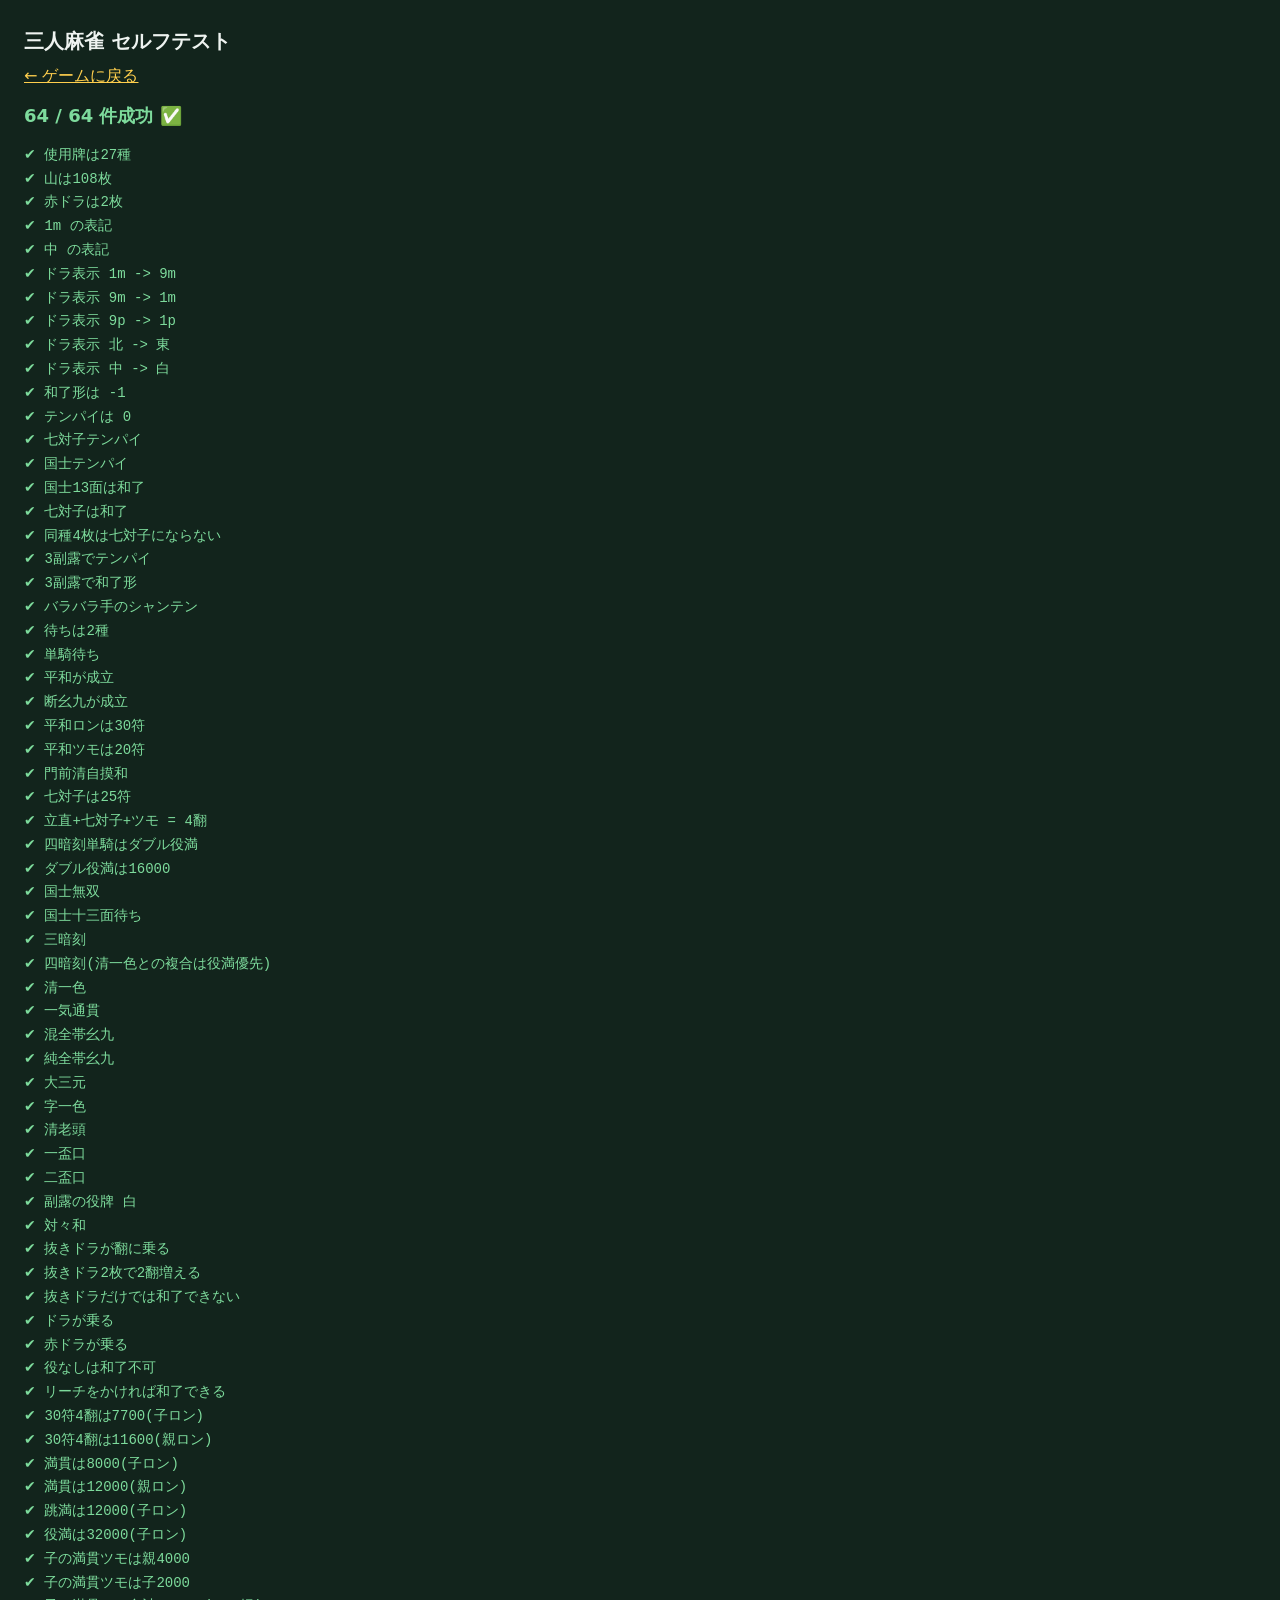
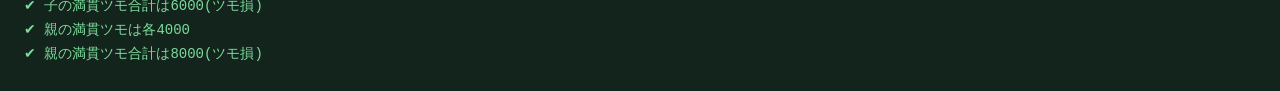
<file: app/tests/test.html>
<!DOCTYPE html>
<html lang="ja">
<head>
<meta charset="utf-8">
<meta name="viewport" content="width=device-width, initial-scale=1">
<title>三人麻雀 - セルフテスト</title>
<style>
  body { font-family: system-ui, "Hiragino Sans", sans-serif; background: #12241c; color: #eef3f0;
         margin: 0; padding: 24px; line-height: 1.7; }
  h1 { font-size: 20px; margin: 0 0 4px; }
  a { color: #ffcf4d; }
  #summary { font-size: 18px; font-weight: 700; margin: 12px 0; }
  .pass { color: #7ddb9c; }
  .fail { color: #ff8a7a; }
  #list { font-size: 14px; font-family: ui-monospace, SFMono-Regular, Menlo, monospace; }
  .ex { opacity: .8; }
</style>
</head>
<body>
<h1>三人麻雀 セルフテスト</h1>
<div><a href="../index.html">← ゲームに戻る</a></div>
<div id="summary">実行中…</div>
<div id="list"></div>
<script src="../js/tiles.js"></script>
<script src="../js/hand.js"></script>
<script src="../js/yaku.js"></script>
<script src="../js/ai.js"></script>
<script src="../js/game.js"></script>
<script src="tests.js"></script>
</body>
</html>
</file>
<file: app/css/style.css>
/*
 * style.css
 *
 * iPhone Air（CSS ピクセルで 420 x 912）を基準にした固定レイアウト。
 * 捨て牌が増えても他の要素がずれないよう、各段の高さを内容ではなく
 * 牌のサイズから決めている。
 *
 *   上から  操作ボタン / 局情報 / 対面2人（手牌1段・副露1段・河2段）/
 *           自分の河2段 / 自分の副露1段 / 自分の手牌1段 / コマンド /
 *           ログ（余白を吸収。新しい行が上）
 *
 * ログを最下段に置くのは、iPhone の Safari で画面下のツールバーが盤面に重なっても、
 * 隠れるのが古いログだけで済むようにするため。
 */

:root {
  --felt: #1e6b46;
  --felt-dark: #17553a;
  --panel: rgba(0, 0, 0, .28);
  --line: rgba(255, 255, 255, .18);
  --tile-bg: #fbf7ec;
  --tile-edge: #cdc4ae;
  --tile-back: #2c7fbf;
  --man: #b3403a;
  --aka: #d81e28;
  --pin: #1f6fb2;
  --sou: #1f7a45;
  --honor: #2b2b2b;
  --accent: #ffcf4d;
  --danger: #e2564a;
  --text: #f3f6f4;
  --font-ui: "Hiragino Sans", "Hiragino Kaku Gothic ProN", "Noto Sans JP", "Yu Gothic", Meiryo, system-ui, sans-serif;
  --font-display: "Hiragino Mincho ProN", "Yu Mincho", "YuMincho", "Noto Serif JP", "Times New Roman", serif;

  /* 盤面の幅（iPhone Air は 420px）。牌の寸法はすべてここから決まる。
     上家・下家は縦に積んで全幅を使うので、河・副露・伏せ牌はすべて自分と同じ寸法。 */
  --app-w: min(100vw, 430px);

  --hand-w: min(30px, calc((var(--app-w) - 68px) / 14));   /* 手牌 14 枚が 1 段に収まる幅 */
  --hand-h: calc(var(--hand-w) * 1.36);
  --pond-w: min(21px, calc((var(--app-w) - 58px) / 12));   /* 河は 12 列 */
  --pond-h: calc(var(--pond-w) * 1.36);
  --mini-w: var(--pond-w);   /* 相手の河・副露も自分と同じ大きさ */
  --mini-h: var(--pond-h);
  --back-w: var(--hand-w);   /* 相手の伏せ牌も手牌と同じ大きさ */
  --back-h: var(--hand-h);

  --tile-w: var(--pond-w);
  --tile-h: var(--pond-h);
}

* { box-sizing: border-box; }

html, body {
  margin: 0;
  padding: 0;
  height: 100%;
  overflow: hidden;
  background: radial-gradient(ellipse at 50% 0%, #2a8a5b, var(--felt) 45%, var(--felt-dark));
  color: var(--text);
  font-family: var(--font-ui);
  -webkit-text-size-adjust: 100%;
  overscroll-behavior: none;
}

#app {
  width: 100%;
  max-width: 430px;
  height: 100dvh;
  margin: 0 auto;
  padding: 6px 8px calc(6px + env(safe-area-inset-bottom, 0px));
  /* 欄が出たり消えたりしても行の割り当てがずれないよう、縦並び（flex）にする */
  display: flex;
  flex-direction: column;
  gap: 5px;
  overflow: hidden;
}
#app > * { flex: none; }
#app > .log { flex: 1 1 0; }

/* ---- 上部の操作ボタン ---- */
.topbar {
  display: flex;
  align-items: center;
  gap: 5px;
  flex-wrap: wrap;
  background: var(--panel);
  border: 1px solid var(--line);
  border-radius: 9px;
  padding: 5px 7px;
}
.topbar .title {
  font-family: var(--font-display);
  font-weight: 700;
  font-size: 14px;
  letter-spacing: .12em;
  margin-right: 2px;
  cursor: default;
  user-select: none;
}
.topbar .title.open-mode { color: var(--accent); }
.topbar .title.open-mode::after { content: '◉'; font-size: 10px; margin-left: 3px; vertical-align: super; }
.btn {
  background: rgba(255, 255, 255, .12);
  border: 1px solid var(--line);
  color: var(--text);
  border-radius: 7px;
  padding: 4px 8px;
  font-size: 12px;
  font-family: inherit;
  line-height: 1.3;
  cursor: pointer;
  transition: background .12s;
  white-space: nowrap;
}
.btn:hover { background: rgba(255, 255, 255, .22); }
.btn:active { transform: translateY(1px); }
.btn:focus-visible { outline: 2px solid var(--accent); outline-offset: 2px; }
.btn.primary { background: var(--accent); color: #2b2205; border-color: transparent; font-weight: 700; }
.btn.primary:hover { background: #ffdd7a; }
.btn.warn { background: var(--danger); border-color: transparent; font-weight: 700; }
.btn:disabled { opacity: .4; cursor: default; }

/* ---- 局情報 ---- */
.infobar {
  display: flex;
  align-items: center;
  gap: 8px;
  background: var(--panel);
  border: 1px solid var(--line);
  border-radius: 9px;
  padding: 4px 8px;
  font-size: 12px;
  height: calc(var(--pond-h) + 12px);
  overflow: hidden;
}
.infobar .round {
  font-family: var(--font-display);
  font-size: 14px;
  font-weight: 700;
  letter-spacing: .05em;
  white-space: nowrap;
}
.infobar .stat { white-space: nowrap; font-variant-numeric: tabular-nums; opacity: .9; }
.infobar .stat b { color: var(--accent); }
.infobar .dora { margin-left: auto; display: flex; gap: 2px; align-items: center; }

/* ---- 対面 2 人（上から 下家 → 上家 → 自分 の順に手番が流れる） ---- */
.board { display: grid; grid-template-columns: 1fr; gap: 5px; }
.seat {
  background: var(--panel);
  border: 1px solid var(--line);
  border-radius: 9px;
  padding: 4px 5px;
  min-width: 0;
  display: flex;
  flex-direction: column;
  gap: 3px;
}
.seat.active { border-color: var(--accent); box-shadow: 0 0 0 1px var(--accent) inset; }
.seat-head {
  display: flex;
  align-items: center;
  gap: 4px;
  font-size: 12px;
  height: 17px;
  overflow: hidden;
  white-space: nowrap;
}
.seat-head .nm { font-weight: 700; }
.seat-head .pt { color: var(--accent); font-variant-numeric: tabular-nums; }
.seat-head .wind { background: rgba(255, 255, 255, .16); border-radius: 3px; padding: 0 4px; }
.seat-head .wind.dealer { background: var(--accent); color: #2b2205; font-weight: 700; }
.seat-head .riichi-mark { color: var(--danger); font-weight: 700; }
.seat-head .chip { background: rgba(255, 255, 255, .12); border-radius: 999px; padding: 0 7px; }
.seat-head .seat-label { opacity: .6; }
.seat-head .tag {
  background: rgba(255, 255, 255, .18);
  border-radius: 3px;
  padding: 0 4px;
  font-size: 10px;
}

/* 顔アイコン（席は小、結果の吹き出しは大） */
.face {
  width: 16px; height: 16px; flex: none;
  border-radius: 50%;
  object-fit: cover;
  background: rgba(255, 255, 255, .12);
  border: 1px solid rgba(255, 255, 255, .3);
}
.face.mid { width: 44px; height: 44px; }
.face.big { width: 76px; height: 76px; border: 2px solid var(--accent); }
.speech { display: flex; align-items: center; gap: 10px; margin: 4px 0 10px; }
.speech .bubble {
  position: relative;
  background: var(--tile-bg); color: var(--honor);
  border-radius: 12px; padding: 8px 11px;
  font-size: 13px; line-height: 1.55;
}
.speech .bubble::before {
  content: ''; position: absolute; left: -7px; top: 50%; margin-top: -7px;
  border: 7px solid transparent; border-left: 0; border-right-color: var(--tile-bg);
}
.speech .bubble b { display: block; font-size: 11px; color: var(--felt); }
.speech.lose .face.big { border-color: rgba(255, 255, 255, .35); }

/* 顔ぶれを選ぶ */
.pick-grid { display: grid; grid-template-columns: repeat(auto-fill, minmax(56px, 1fr)); gap: 6px; margin: 4px 0 12px; }
.pick {
  position: relative;
  display: flex; flex-direction: column; align-items: center; gap: 2px;
  background: rgba(255, 255, 255, .06);
  border: 1px solid var(--line);
  border-radius: 10px;
  padding: 6px 2px 5px;
  color: var(--text); font-family: inherit;
  cursor: pointer;
}
.pick.on { border-color: var(--accent); background: rgba(255, 207, 77, .16); box-shadow: 0 0 0 1px var(--accent) inset; }
.pick.off { opacity: .3; cursor: default; }
.pick .pn { font-size: 11px; font-weight: 700; white-space: nowrap; }
.pick .pt2 { font-size: 9.5px; opacity: .7; }
.pick .noface {
  width: 44px; height: 44px; border-radius: 50%;
  display: flex; align-items: center; justify-content: center;
  background: rgba(255, 255, 255, .12); font-size: 18px; font-weight: 700; opacity: .7;
}
.pick .order {
  position: absolute; top: 2px; right: 2px;
  background: var(--accent); color: #2b2205;
  border-radius: 4px; padding: 0 3px; font-size: 9.5px; font-weight: 700;
}
.pick-actions { display: flex; gap: 6px; justify-content: flex-end; flex-wrap: wrap; }

/* ルール画面のキャラクター一覧 */
.char { margin: 9px 0; display: flex; gap: 9px; align-items: center; }
.char-body { flex: 1; min-width: 0; }
.char-top { display: flex; align-items: center; gap: 6px; font-size: 14px; }
.char-top .tag { background: rgba(255, 255, 255, .18); border-radius: 3px; padding: 0 5px; font-size: 11px; }
.char-top .nums { margin-left: auto; font-size: 11.5px; opacity: .75; font-variant-numeric: tabular-nums; }
.char-desc { font-size: 12px; opacity: .85; line-height: 1.6; }

/* 段の高さは中身ではなく牌の寸法で決める（増減でずれないように） */
.row-back {
  display: flex;
  gap: 2px;
  height: calc(var(--back-h) + 1px);
  align-items: flex-end;
  overflow: hidden;
}
.row-exposed {
  display: flex;
  align-items: center;
  gap: 5px;
  height: calc(var(--mini-h) + 2px);
  overflow: hidden;
}
.meld { display: flex; gap: 1px; }
.kita { display: flex; align-items: center; gap: 1px; }
.kita .label { font-size: 9px; opacity: .7; margin-right: 1px; }

.pond-box {
  height: calc(var(--mini-h) * 2 + 3px);
  overflow-y: auto;
  overflow-x: hidden;
  scrollbar-width: none;
}
.pond-box::-webkit-scrollbar { display: none; }
.pond {
  display: grid;
  grid-template-columns: repeat(12, var(--mini-w));
  gap: 3px 2px;
  justify-content: center;
}
.pond .riichi-tile { outline: 2px solid var(--danger); outline-offset: -2px; }
/* ツモ切りの牌は牌面を沈ませる。明るいままの牌が手出し */
.pond .tsumogiri {
  background: linear-gradient(#ddd9cc, #c9c4b3);
  border-color: #ada693;
  box-shadow: inset 0 0 0 1px rgba(0, 0, 0, .05);
}

/* ---- ログ（余った高さを吸収する。卓の中央に直接刷る） ---- */
.log {
  padding: 2px 8px;
  font-size: 12.5px;
  line-height: 1.7;
  overflow-y: auto;
  font-variant-numeric: tabular-nums;
  min-height: 0;
  display: flex;
  flex-direction: column;
  justify-content: flex-start;
  scrollbar-width: none;
  text-shadow: 0 1px 2px rgba(0, 0, 0, .5);
}
.log::-webkit-scrollbar { display: none; }
.log div { opacity: .8; flex: none; }
.log div:first-child { opacity: 1; }
.log div.hl { color: var(--accent); }

/* ---- 自分 ---- */
.self {
  background: var(--panel);
  border: 1px solid var(--line);
  border-radius: 9px;
  padding: 5px 6px;
  display: flex;
  flex-direction: column;
  gap: 4px;
}
.self.active { border-color: var(--accent); box-shadow: 0 0 0 1px var(--accent) inset; }
.self .seat-head { font-size: 12px; height: 17px; }
.self .pond-box { height: calc(var(--pond-h) * 2 + 3px); }
.self .pond { grid-template-columns: repeat(12, var(--pond-w)); gap: 3px 2px; }
.self .row-exposed { height: calc(var(--pond-h) + 2px); }

.self-hand {
  display: flex;
  flex-wrap: nowrap;
  align-items: flex-end;
  gap: 2px;
  height: calc(var(--hand-h) + 8px);
  padding-top: 6px;
}
.self-hand .tile { --tile-w: var(--hand-w); --tile-h: var(--hand-h); cursor: default; }
.self-hand .tile.playable { cursor: pointer; }
.self-hand .tile.playable:hover { transform: translateY(-5px); box-shadow: 0 4px 10px rgba(0, 0, 0, .35); }
.self-hand .drawn { margin-left: 7px; }
.self-hand .tile.choice { outline: 2px solid var(--accent); outline-offset: -2px; }

/* ---- コマンド（最下段に固定） ---- */
.actions {
  display: flex;
  align-items: center;
  gap: 6px;
  flex-wrap: nowrap;
  height: 44px;
  overflow-x: auto;
  scrollbar-width: none;
  background: var(--panel);
  border: 1px solid var(--line);
  border-radius: 9px;
  padding: 4px 8px;
}
.actions::-webkit-scrollbar { display: none; }
.actions .btn { padding: 7px 12px; font-size: 13px; font-weight: 700; }
.actions .hint { font-size: 11.5px; opacity: .8; line-height: 1.3; white-space: nowrap; }

/* ---- 牌 ---- */
.tile {
  position: relative;
  display: inline-flex;
  flex-direction: column;
  align-items: center;
  justify-content: center;
  width: var(--tile-w);
  height: var(--tile-h);
  background: linear-gradient(#fffdf6, var(--tile-bg));
  border: 1px solid var(--tile-edge);
  border-bottom-width: 2px;
  border-radius: 3px;
  color: var(--honor);
  font-weight: 700;
  line-height: 1;
  user-select: none;
  flex: none;
  vertical-align: middle;
}
.tile .n { font-family: var(--font-display); font-size: calc(var(--tile-h) * .38); }
.tile .sl { font-size: calc(var(--tile-h) * .30); margin-top: 1px; }
.tile .z { font-family: var(--font-display); font-size: calc(var(--tile-h) * .48); }
.tile.m { color: var(--man); }
.tile.p { color: var(--pin); }
.tile.s { color: var(--sou); }
.tile.z-haku { color: #3a6ea8; }
.tile.z-hatsu { color: var(--sou); }
.tile.z-chun { color: var(--man); }
.tile.red { color: var(--aka); }
.tile.back {
  background: linear-gradient(150deg, #4a9ad6, var(--tile-back) 60%, #23648f);
  border-color: #1c5680;
}
/* 相手の手牌の位置に置く牌（伏せ牌と、裏技で公開したときの表牌の両方） */
.tile.hand-size { --tile-w: var(--back-w); --tile-h: var(--back-h); }
.tile.dim { opacity: .4; }
.tile.called { outline: 2px solid var(--accent); outline-offset: -2px; }

/* ---- 結果表示 ---- */
.overlay {
  position: fixed;
  inset: 0;
  background: rgba(0, 0, 0, .62);
  display: flex;
  align-items: center;
  justify-content: center;
  padding: 14px;
  z-index: 20;
}
.overlay[hidden] { display: none; }
.sheet {
  background: #14251d;
  border: 1px solid rgba(255, 255, 255, .22);
  border-radius: 13px;
  padding: 14px 16px;
  width: min(430px, 100%);
  max-height: 88dvh;
  overflow-y: auto;
  box-shadow: 0 18px 50px rgba(0, 0, 0, .5);
}
.sheet h2 {
  font-family: var(--font-display);
  margin: 0 0 6px;
  font-size: 20px;
  letter-spacing: .05em;
  text-wrap: balance;
}
.sheet .sub { font-size: 12px; opacity: .85; margin-bottom: 8px; }
.sheet .agari { display: flex; gap: 2px; flex-wrap: wrap; margin-bottom: 8px; align-items: flex-end; }
.sheet .agari .tile { --tile-w: var(--hand-w); --tile-h: var(--hand-h); }
.yaku-list { display: grid; grid-template-columns: 1fr auto; gap: 1px 12px; font-size: 12.5px; margin: 8px 0; }
.yaku-list .han { text-align: right; font-variant-numeric: tabular-nums; opacity: .85; }
.sheet .score {
  font-family: var(--font-display);
  font-size: 23px;
  font-weight: 700;
  letter-spacing: .04em;
  color: var(--accent);
  margin: 6px 0;
  font-variant-numeric: tabular-nums;
}
.sheet .detail { font-size: 12.5px; line-height: 1.75; font-variant-numeric: tabular-nums; }
.sheet .divider { height: 1px; background: rgba(255, 255, 255, .18); margin: 9px 0; }
.standings { font-size: 14px; line-height: 1.9; font-variant-numeric: tabular-nums; }
.standings .me { color: var(--accent); font-weight: 700; }

/* 縦に余裕がない端末では牌を段階的に小さくして、1 画面に収める */
@media (max-height: 800px) {
  :root {
    --hand-w: min(24px, calc((var(--app-w) - 68px) / 14));
    --pond-w: min(17px, calc((var(--app-w) - 58px) / 12));
  }
}
@media (max-height: 700px) {
  :root {
    --hand-w: min(21px, calc((var(--app-w) - 68px) / 14));
    --pond-w: min(14px, calc((var(--app-w) - 58px) / 12));
  }
  .log { font-size: 11px; }
}

@media (prefers-reduced-motion: reduce) {
  * { transition: none !important; }
  .self-hand .tile.playable:hover { transform: none; }
}
</file>
